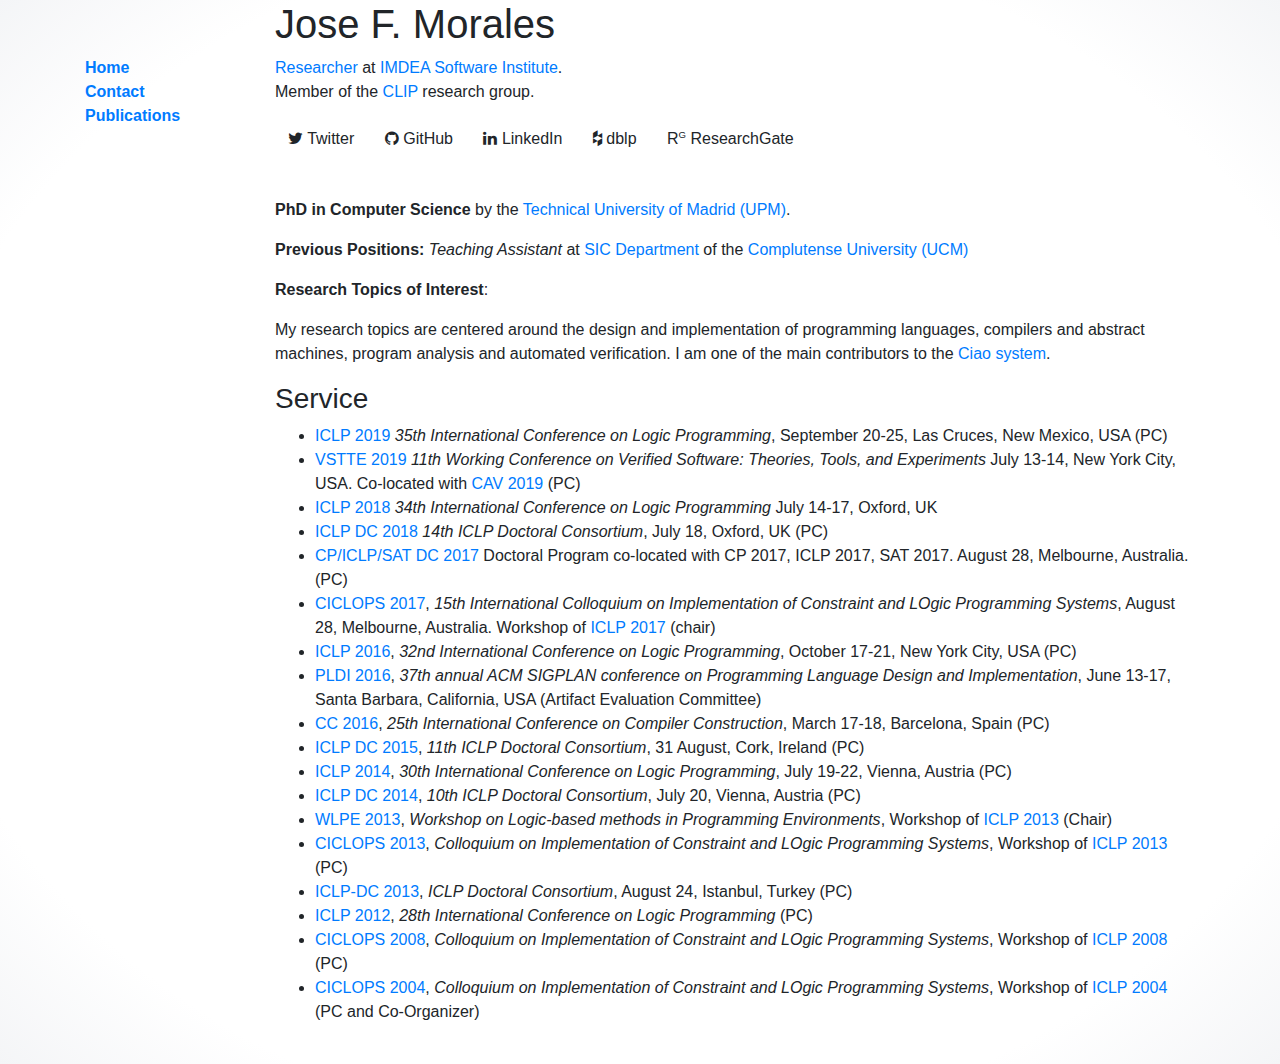
<file: index.html>
<!DOCTYPE html>
<html lang="en">
<head >
  <meta charset="utf-8"/>
  <meta http-equiv="X-UA-Compatible" content="IE=edge"/>
  <meta name="viewport" content="width=device-width, initial-scale=1"/>
  <meta name="description" content=""/>
  <meta name="author" content=""/>
  <link rel="stylesheet" href="ciao-htmlfontify.css" type="text/css"/><link rel="stylesheet" href="css/bootstrap.min.css" type="text/css"/><link rel="stylesheet" href="css/custom.css" type="text/css"/><link rel="stylesheet" href="https://maxcdn.bootstrapcdn.com/font-awesome/4.5.0/css/font-awesome.min.css" type="text/css"/><script type="text/javascript" src="lpdoc-aux.js"></script><title>Jose F. Morales</title>
</head>
<body >
  <div class="container">
  <div class="row">
    <div class="col-sm-2">
    </div>
    <div class="col-sm-10">
      <div class="page-header">
	<h1 >Jose F. Morales</h1>
      </div>
    </div>
  </div>
  <div class="row">
    <div class="col-sm-2">
        <!--  Sidebar  -->
	<ul class="nav nav-pills flex-column"><li role="presentation" class="active"><a class="lpdoc-selmenu" href=""><strong>Home</strong></a></li><li role="presentation"><a class="lpdoc-unselmenu" href="contact.html"><strong>Contact</strong></a></li><li role="presentation"><a class="lpdoc-unselmenu" href="publications.html"><strong>Publications</strong></a></li></ul>
    </div>
    <div class="col-sm-10">
        <!--  Content  -->
	
<a href="http://software.imdea.org/people/josef.morales/index.html">Researcher</a> at <a href="http://software.imdea.org">IMDEA Software Institute</a>.<p>Member of the <a href="http://www.clip.dia.fi.upm.es/">CLIP</a> research group.<p><a class="btn btn-default btn-xs" href="https://twitter.com/notjfmc"><i class="fa fa-twitter"></i> Twitter</a>

<a class="btn btn-default btn-xs" href="https://github.com/jfmc"><i class="fa fa-github"></i> GitHub</a>

<a class="btn btn-default btn-xs" href="http://es.linkedin.com/pub/jose-f-morales/1a/439/239"><i class="fa fa-linkedin"></i> LinkedIn</a>

<a class="btn btn-default btn-xs" href="http://www.informatik.uni-trier.de/~ley/pers/hd/m/Morales:Jos=eacute=_F=.html"><i class="fa fa-houzz"></i> dblp</a>

<a class="btn btn-default btn-xs" href="https://www.researchgate.net/profile/Jose_Morales10">R<sup ><small >G</small></sup></i /> ResearchGate</a>

<!--  a class="btn btn-primary btn-xs" href="http://scholar.google.com/citations?hl=en&user=DZOdfUIAAAAJ"><i class="fa fa-google"></i> Scholar</a>  -->

<br/>
<br/>


 <p><strong>PhD in Computer Science</strong> by the <a href="http://www.upm.es/">Technical University of Madrid (UPM)</a>.<p><strong>Previous Positions:</strong> <em>Teaching Assistant</em> at <a href="http://federwin.sip.ucm.es/sic/sitemap">SIC Department</a> of the <a href="http://www.ucm.es/">Complutense University (UCM)</a> <p><strong>Research Topics of Interest</strong>:<p>My research topics are centered around the design and implementation of programming languages, compilers and abstract machines, program analysis and automated verification. I am one of the main contributors to the <a href="https://github.com/ciao-lang/ciao">Ciao system</a>.<p><div id="Service"><h3>Service</h3> <ul> <li><a href="https://www.cs.nmsu.edu/ALP/iclp2019/">ICLP 2019</a> <em>35th International Conference on Logic Programming</em>, September 20-25, Las Cruces, New Mexico, USA (PC) <li><a href="https://sri-csl.github.io/VSTTE19/">VSTTE 2019</a> <em>11th Working Conference on Verified Software: Theories, Tools, and Experiments</em> July 13-14, New York City, USA. Co-located with <a href="http://i-cav.org/2019/">CAV 2019</a> (PC) <li><a href="https://www.cs.nmsu.edu/ALP/iclp2018/">ICLP 2018</a> <em>34th International Conference on Logic Programming</em> July 14​-​17, Oxford, UK <li><a href="https://www.cs.nmsu.edu/ALP/iclp2018/Proceedings/ICLP_DC.html">ICLP DC 2018</a> <em>14th ICLP Doctoral Consortium</em>, July 18, Oxford, UK (PC) <li><a href="http://iclp2017.gitlab.io/doctoral_program/">CP/ICLP/SAT DC 2017</a> Doctoral Program co-located with CP 2017, ICLP 2017, SAT 2017. August 28, Melbourne, Australia. (PC) <li><a href="https://software.imdea.org/Conferences/CICLOPS2017/">CICLOPS 2017</a>, <em>15th International Colloquium on Implementation of Constraint and LOgic Programming Systems</em>, August 28, Melbourne, Australia. Workshop of <a href="http://iclp2017.gitlab.io/">ICLP 2017</a> (chair) <li><a href="http://software.imdea.org/Conferences/ICLP2016/">ICLP 2016</a>, <em>32nd International Conference on Logic Programming</em>, October 17-21, New York City, USA (PC) <li><a href="http://conf.researchr.org/committee/pldi-2016/pldi-2016-artifacts-evaluation-committee">PLDI 2016</a>, <em>37th annual ACM SIGPLAN conference on Programming Language Design and Implementation</em>, June 13-17, Santa Barbara, California, USA (Artifact Evaluation Committee) <li><a href="http://cc2016.eew.technion.ac.il/">CC 2016</a>, <em>25th International Conference on Compiler Construction</em>, March 17-18, Barcelona, Spain (PC) <li><a href="http://dc-iclp15.cs.bath.ac.uk/">ICLP DC 2015</a>, <em>11th ICLP Doctoral Consortium</em>, 31 August, Cork, Ireland (PC) <li><a href="http://users.ugent.be/~tschrijv/ICLP2014/">ICLP 2014</a>, <em>30th International Conference on Logic Programming</em>, July 19-22, Vienna, Austria (PC) <li><a href="https://sites.google.com/site/iclpdc14/">ICLP DC 2014</a>, <em>10th ICLP Doctoral Consortium</em>, July 20, Vienna, Austria (PC) <li><a href="http://clip.dia.fi.upm.es/Conferences/WLPE13/">WLPE 2013</a>, <em>Workshop on Logic-based methods in Programming Environments</em>, Workshop of <a href="http://www.iclp2013.org/en/">ICLP 2013</a> (Chair) <li><a href="http://akira.ruc.dk/~cth/ciclops13/">CICLOPS 2013</a>, <em>Colloquium on Implementation of Constraint and LOgic Programming Systems</em>, Workshop of <a href="http://www.iclp2013.org/en/">ICLP 2013</a> (PC) <li><a href="http://www.unife.it/dipartimento/ingegneria/information-technology/computer-science/iclp-dc-13">ICLP-DC 2013</a>, <em>ICLP Doctoral Consortium</em>, August 24, Istanbul, Turkey (PC) <li><a href="http://www.cs.bme.hu/iclp2012/">ICLP 2012</a>, <em>28th International Conference on Logic Programming</em> (PC) <li><a href="http://clip.dia.fi.upm.es/Conferences/CICLOPS-2008/">CICLOPS 2008</a>, <em>Colloquium on Implementation of Constraint and LOgic Programming Systems</em>, Workshop of <a href="http://iclp08.dimi.uniud.it/">ICLP 2008</a> (PC) <li><a href="http://clip.dia.fi.upm.es/Conferences/CICLOPS-2004/">CICLOPS 2004</a>, <em>Colloquium on Implementation of Constraint and LOgic Programming Systems</em>, Workshop of <a href="http://www.irisa.fr/manifestations/2004/ICLP04/">ICLP 2004</a> (PC and Co-Organizer) </ul> </div> <br/>
    </div>
  </div>
</div>

<!--  jQuery  -->
<script src="js/jquery.js"></script>
<!--  Bootstrap Core JavaScript  -->
<script src="js/bootstrap.min.js"></script>

</body>
</html>
</file>
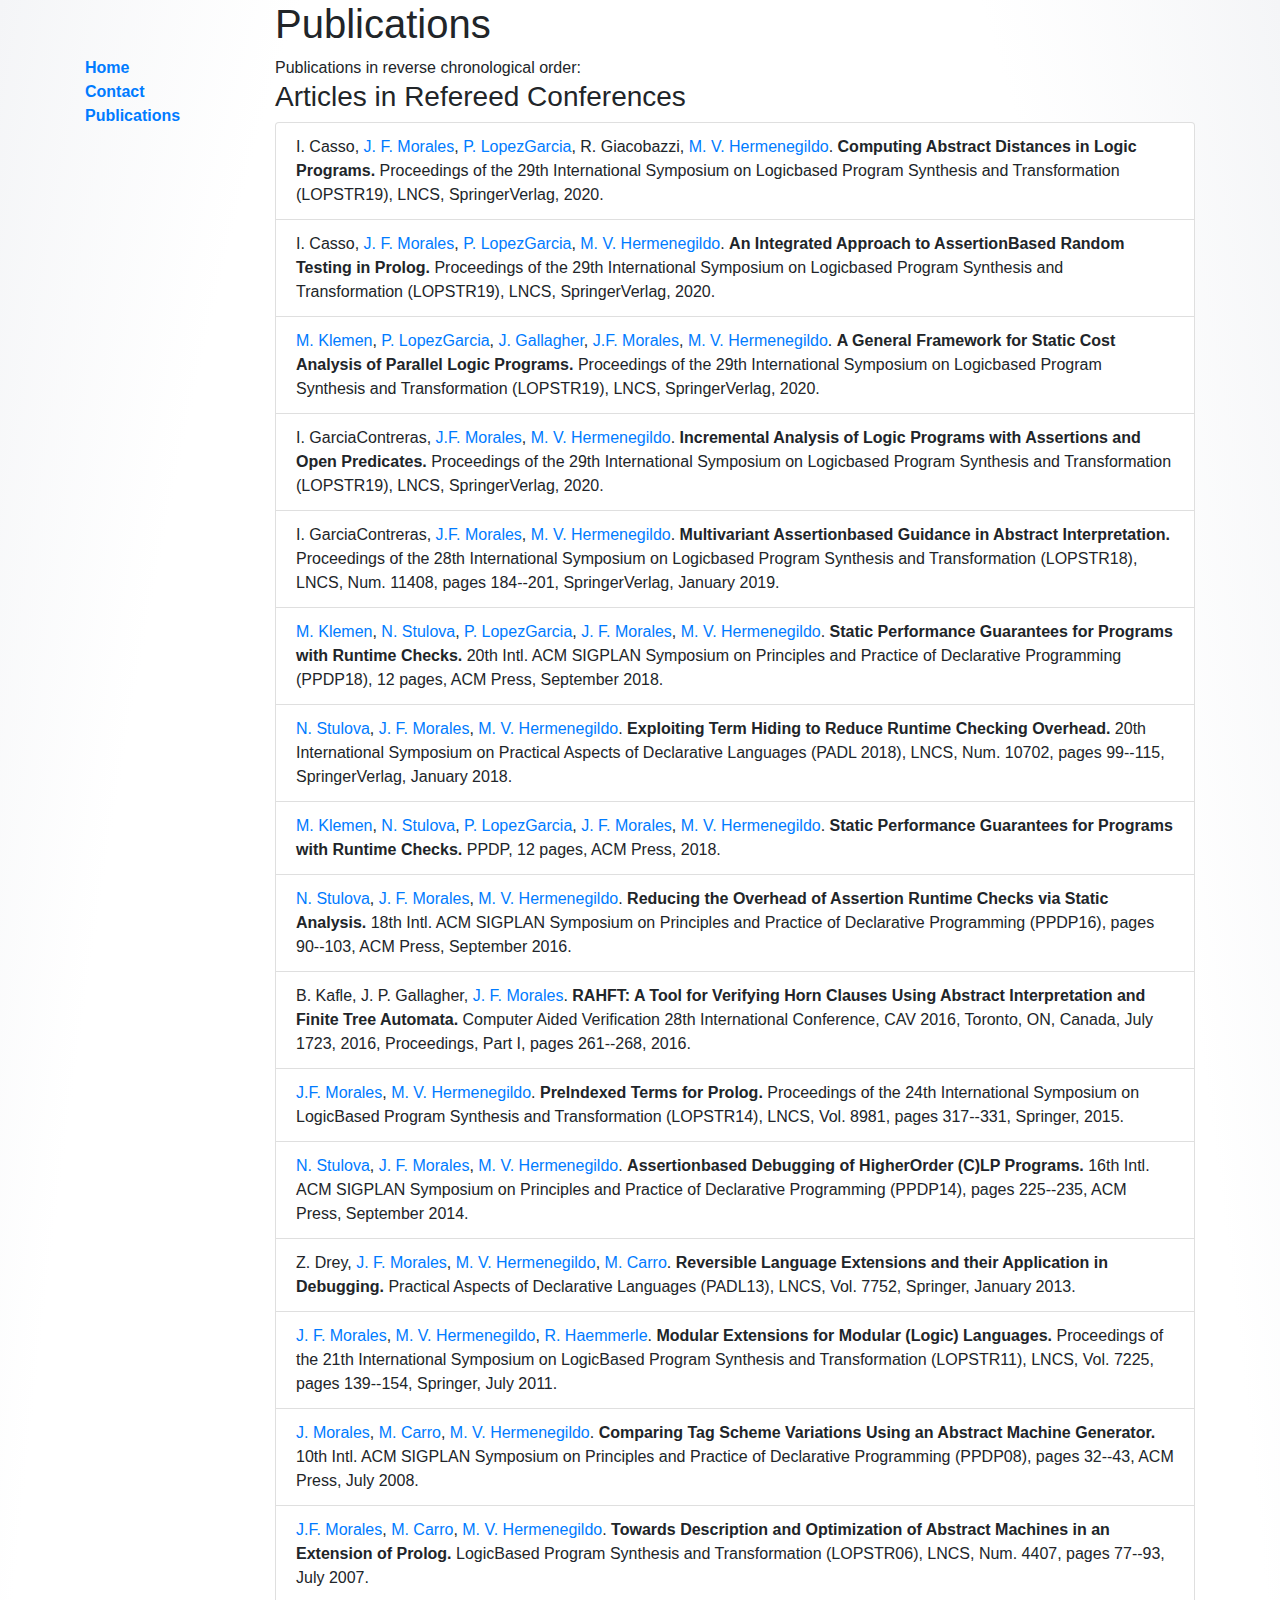
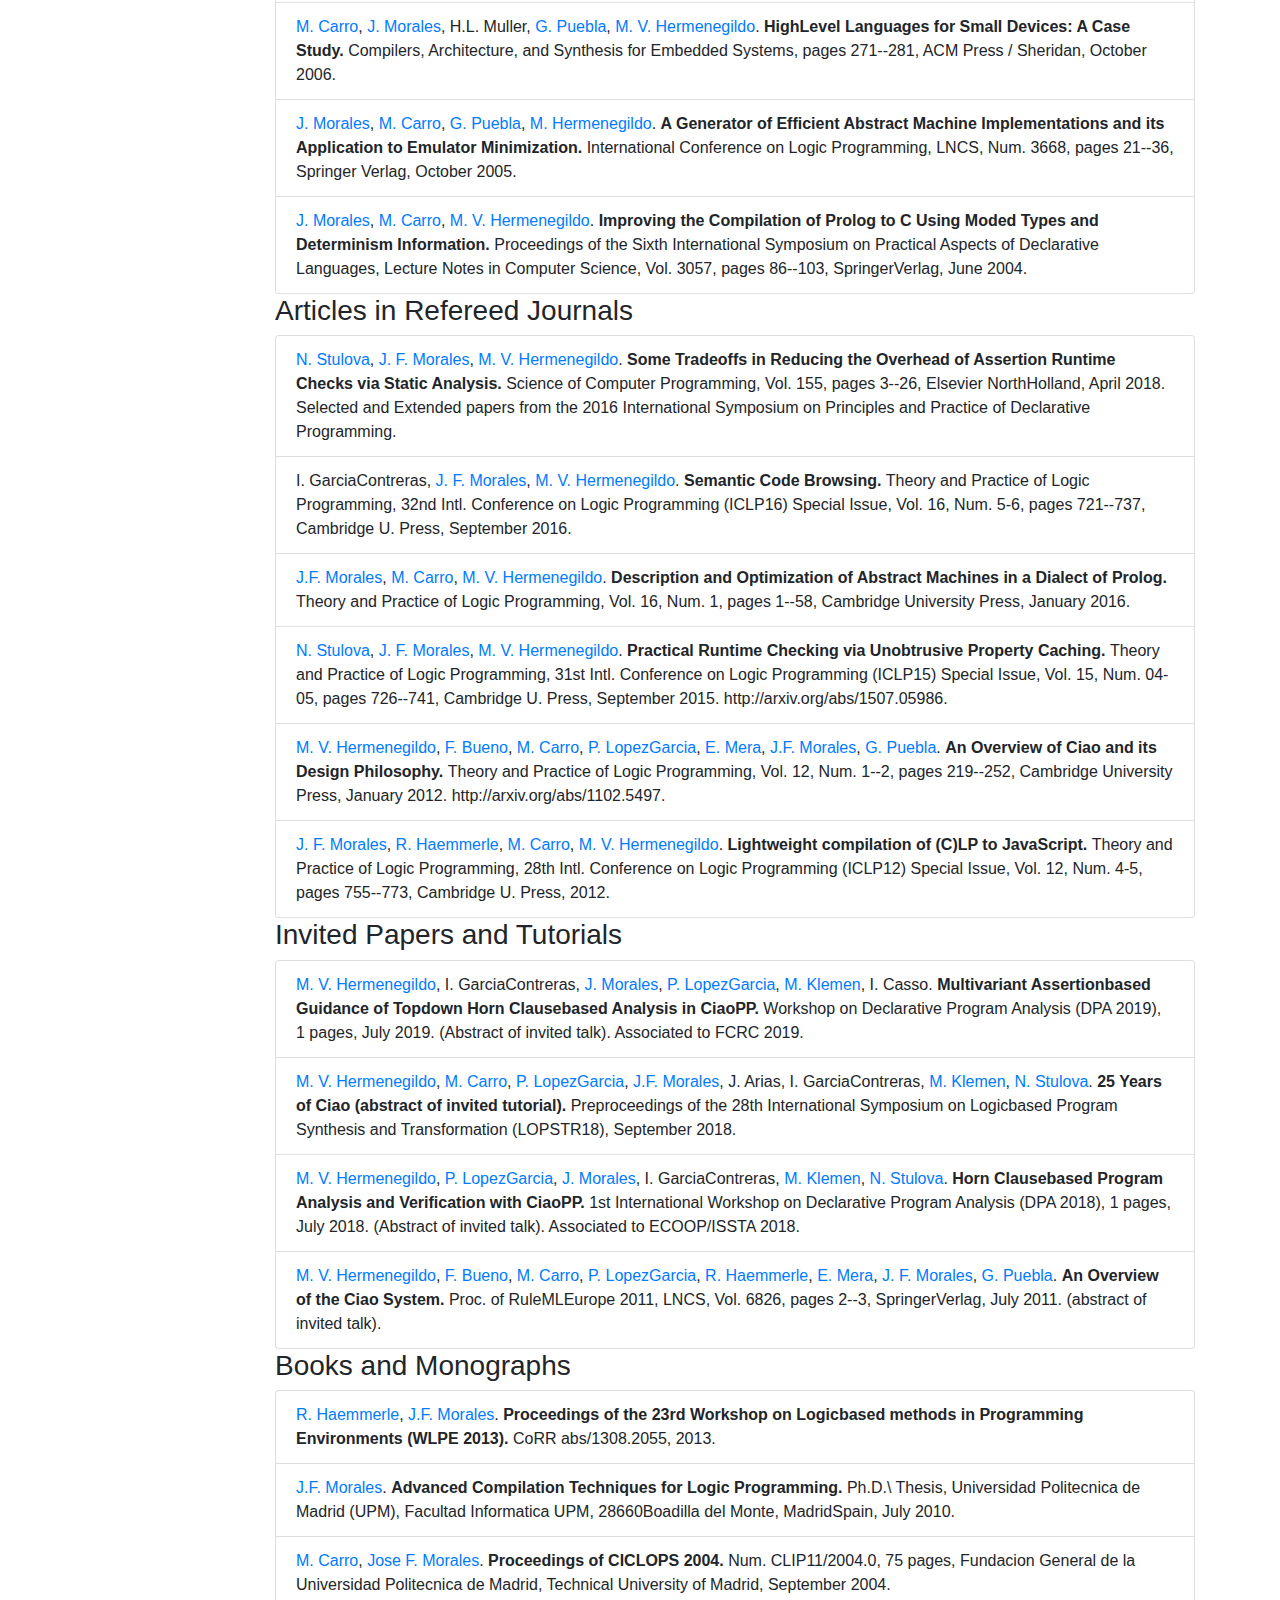
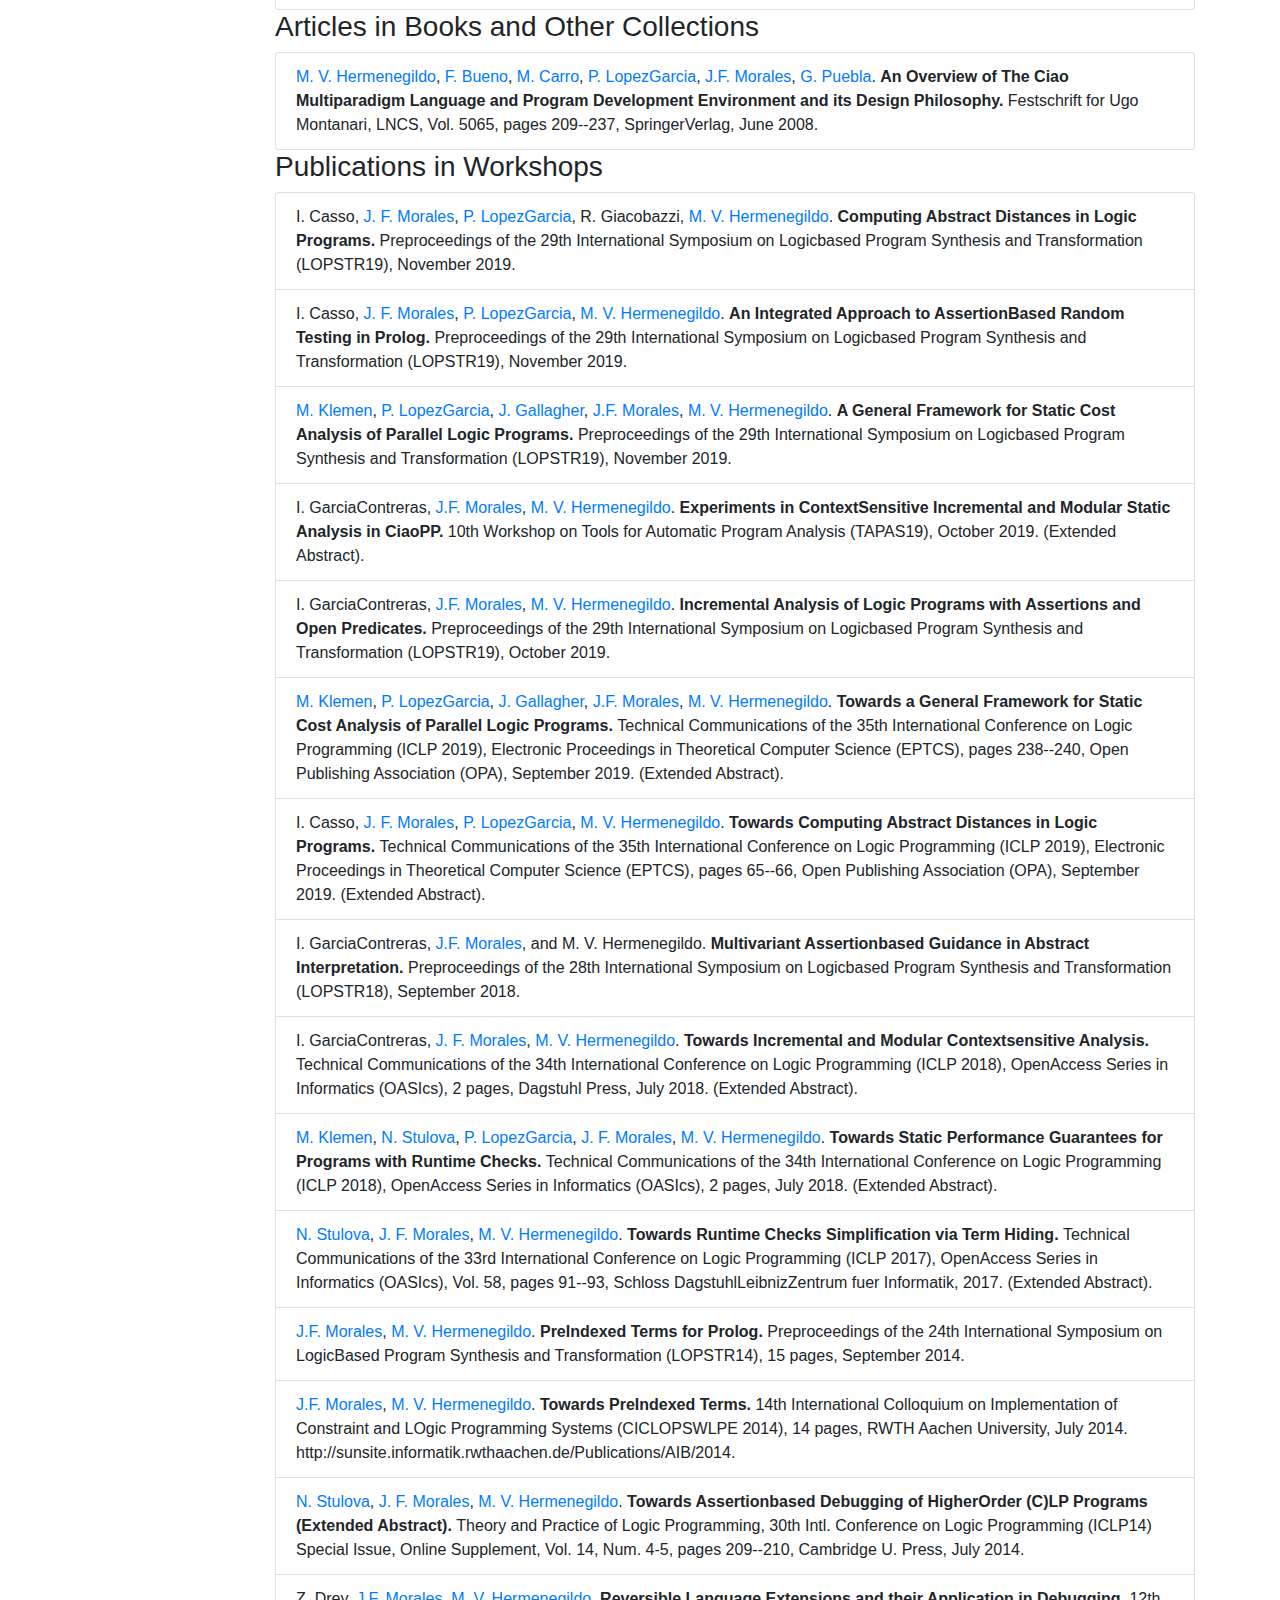
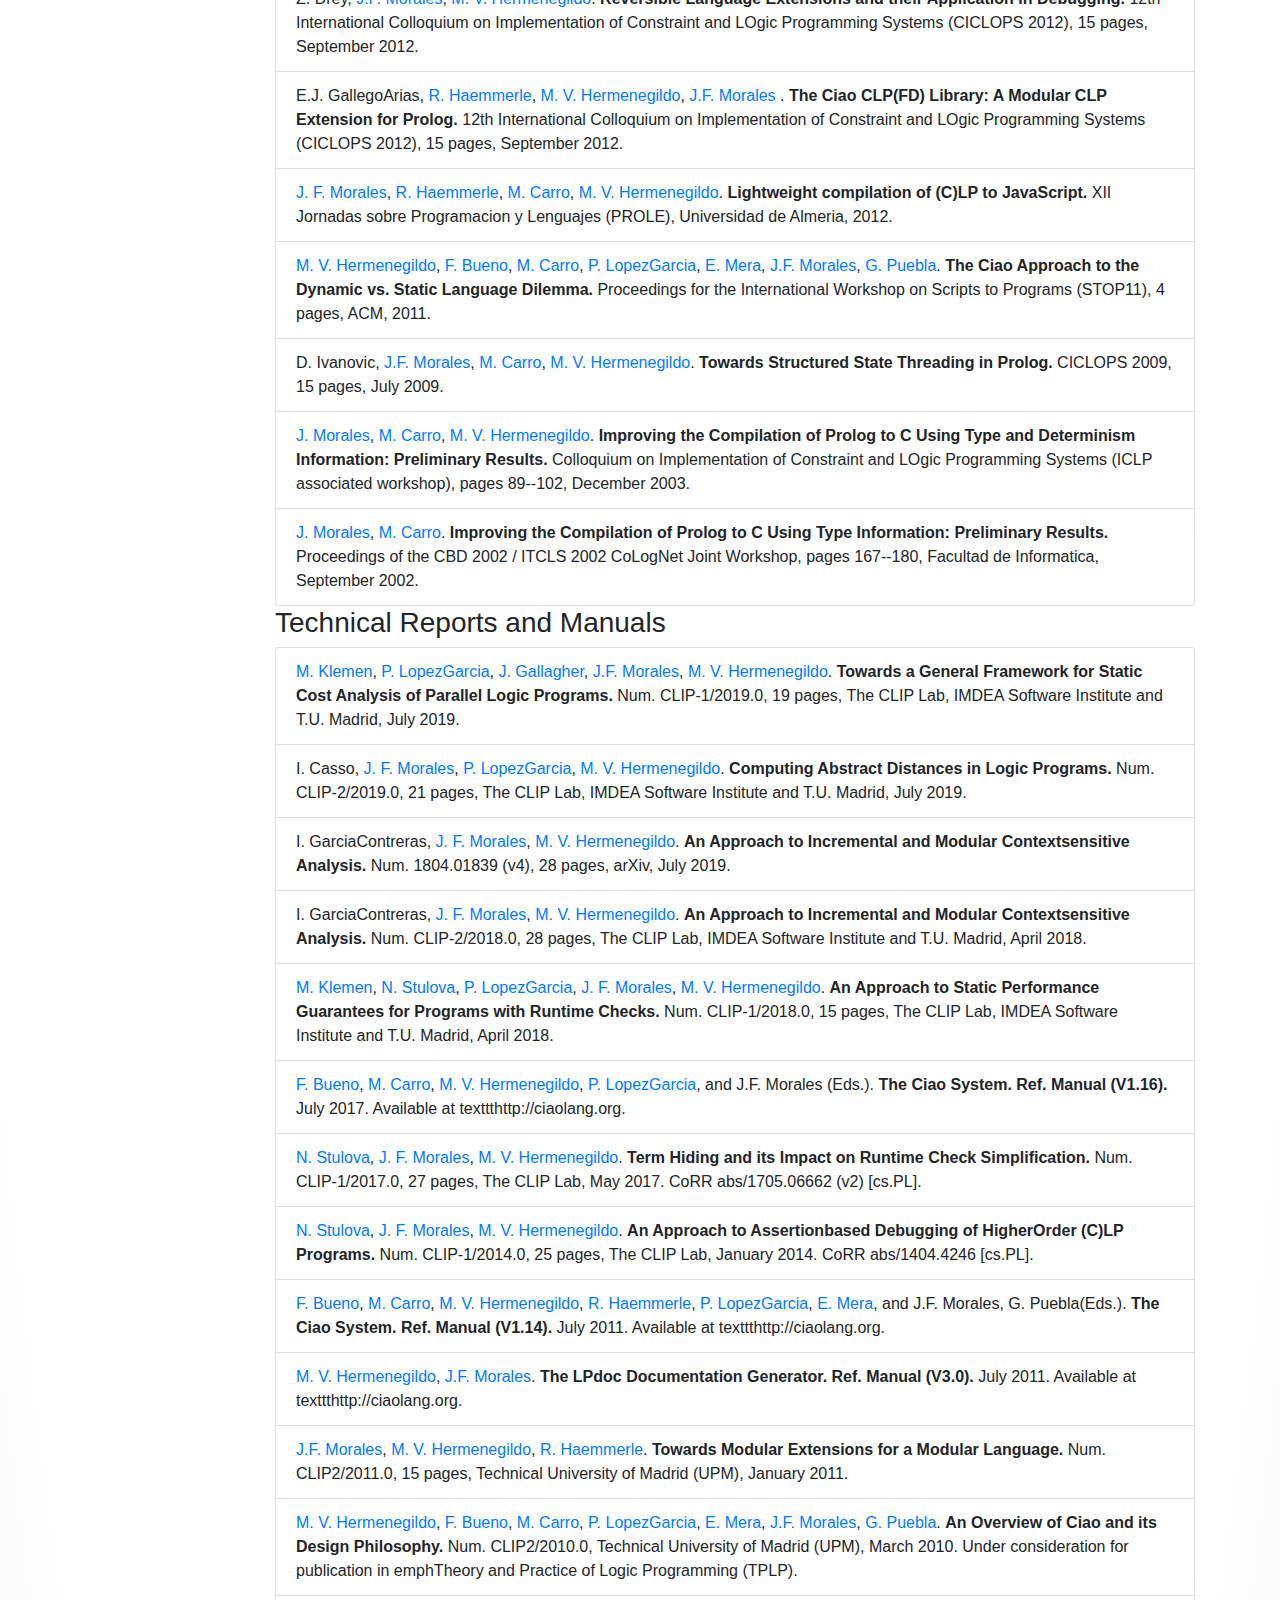
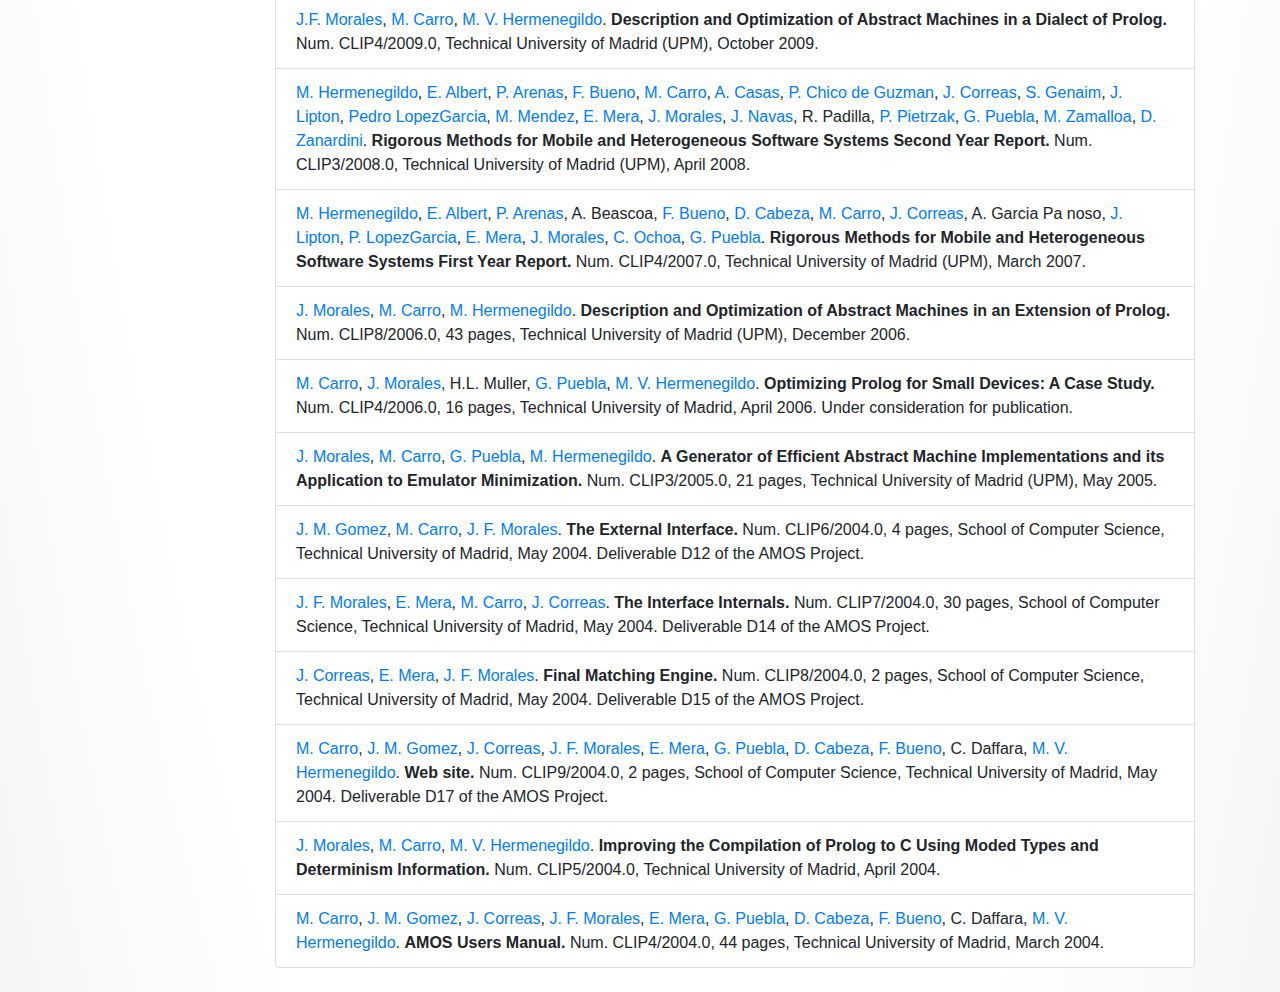
<file: publications.html>
<!DOCTYPE html>
<html lang="en">
<head >
  <meta charset="utf-8"/>
  <meta http-equiv="X-UA-Compatible" content="IE=edge"/>
  <meta name="viewport" content="width=device-width, initial-scale=1"/>
  <meta name="description" content=""/>
  <meta name="author" content=""/>
  <link rel="stylesheet" href="ciao-htmlfontify.css" type="text/css"/><link rel="stylesheet" href="css/bootstrap.min.css" type="text/css"/><link rel="stylesheet" href="css/custom.css" type="text/css"/><link rel="stylesheet" href="https://maxcdn.bootstrapcdn.com/font-awesome/4.5.0/css/font-awesome.min.css" type="text/css"/><script type="text/javascript" src="lpdoc-aux.js"></script><title>Publications &mdash; Jose F. Morales</title>
</head>
<body >
  <div class="container">
  <div class="row">
    <div class="col-sm-2">
    </div>
    <div class="col-sm-10">
      <div class="page-header">
	<h1 >Publications</h1>
      </div>
    </div>
  </div>
  <div class="row">
    <div class="col-sm-2">
        <!--  Sidebar  -->
	<ul class="nav nav-pills flex-column"><li role="presentation"><a class="lpdoc-unselmenu" href="index.html"><strong>Home</strong></a></li><li role="presentation"><a class="lpdoc-unselmenu" href="contact.html"><strong>Contact</strong></a></li><li role="presentation" class="active"><a class="lpdoc-selmenu" href=""><strong>Publications</strong></a></li></ul>
    </div>
    <div class="col-sm-10">
        <!--  Content  -->
	
<div id="box"><div id="desc">Publications in reverse chronological order:</div></div>
<div id="pubsect">
<h3 >Articles in Refereed Conferences</h3><ul class="list-group">
<li class="list-group-item">I. Casso, <a href="http://www.clip.dia.fi.upm.es/~jfran">J. F. Morales</a>, <a href="http://www.clip.dia.fi.upm.es/~pedro">P. LopezGarcia</a>, R. Giacobazzi, <a href="http://www.clip.dia.fi.upm.es/~herme">M. V. Hermenegildo</a>. 
<b >Computing Abstract Distances in Logic Programs.
</b>Proceedings of the 29th International Symposium on               Logicbased Program Synthesis and Transformation              (LOPSTR19), 
LNCS, 
SpringerVerlag, 
2020.
</li>
<li class="list-group-item">I. Casso, <a href="http://www.clip.dia.fi.upm.es/~jfran">J. F. Morales</a>, <a href="http://www.clip.dia.fi.upm.es/~pedro">P. LopezGarcia</a>, <a href="http://www.clip.dia.fi.upm.es/~herme">M. V. Hermenegildo</a>. 
<b >An Integrated Approach to AssertionBased Random Testing in Prolog.
</b>Proceedings of the 29th International Symposium on               Logicbased Program Synthesis and Transformation              (LOPSTR19), 
LNCS, 
SpringerVerlag, 
2020.
</li>
<li class="list-group-item"><a href="http://software.imdea.org/people/maximiliano.klemen/index.html">M. Klemen</a>, <a href="http://www.clip.dia.fi.upm.es/~pedro">P. LopezGarcia</a>, <a href="mailto:john@cs.bris.ac.uk">J. Gallagher</a>, <a href="http://www.clip.dia.fi.upm.es/~jfran">J.F. Morales</a>, <a href="http://www.clip.dia.fi.upm.es/~herme">M. V. Hermenegildo</a>. 
<b >A General Framework for Static Cost Analysis of Parallel Logic Programs.
</b>Proceedings of the 29th International Symposium on               Logicbased Program Synthesis and Transformation (LOPSTR19), 
LNCS, 
SpringerVerlag, 
2020.
</li>
<li class="list-group-item">I. GarciaContreras, <a href="http://www.clip.dia.fi.upm.es/~jfran">J.F. Morales</a>, <a href="http://www.clip.dia.fi.upm.es/~herme">M. V. Hermenegildo</a>. 
<b >Incremental Analysis of Logic Programs with Assertions and Open Predicates.
</b>Proceedings of the 29th International Symposium on               Logicbased Program Synthesis and Transformation (LOPSTR19), 
LNCS, 
SpringerVerlag, 
2020.
</li>
<li class="list-group-item">I. GarciaContreras, <a href="http://www.clip.dia.fi.upm.es/~jfran">J.F. Morales</a>, <a href="http://www.clip.dia.fi.upm.es/~herme">M. V. Hermenegildo</a>. 
<b >Multivariant Assertionbased Guidance in Abstract           Interpretation.
</b>Proceedings of the 28th International Symposium on                  Logicbased Program Synthesis and Transformation                  (LOPSTR18), 
LNCS, 
Num. 11408, 
 pages 184--201, 
SpringerVerlag, 
January 
2019.
<a href="http://cliplab.org/~clip/papers/guided-analysis-post-lopstr18.pdf"><span class="glyphicon glyphicon-download-alt" aria-label="Download"></span></a> 
</li>
<li class="list-group-item"><a href="http://software.imdea.org/people/maximiliano.klemen/index.html">M. Klemen</a>, <a href="https://software.imdea.org/people/nataliia.stulova/index.html">N. Stulova</a>, <a href="http://www.clip.dia.fi.upm.es/~pedro">P. LopezGarcia</a>, <a href="http://www.clip.dia.fi.upm.es/~jfran">J. F. Morales</a>, <a href="http://www.clip.dia.fi.upm.es/~herme">M. V. Hermenegildo</a>. 
<b >Static Performance                  Guarantees for Programs with Runtime                  Checks.
</b>20th Intl. ACM SIGPLAN Symposium on Principles and               Practice of Declarative Programming (PPDP18), 
12 pages, 
ACM Press, 
September 
2018.
<a href="http://cliplab.org/~clip/papers/rtchecks-cost-2018-ppdp.pdf"><span class="glyphicon glyphicon-download-alt" aria-label="Download"></span></a> 
</li>
<li class="list-group-item"><a href="https://software.imdea.org/people/nataliia.stulova/index.html">N. Stulova</a>, <a href="http://www.clip.dia.fi.upm.es/~jfran">J. F. Morales</a>, <a href="http://www.clip.dia.fi.upm.es/~herme">M. V. Hermenegildo</a>. 
<b >Exploiting Term Hiding to Reduce Runtime               Checking Overhead.
</b>20th International Symposium on Practical Aspects of                  Declarative Languages (PADL 2018), 
LNCS, 
Num. 10702, 
 pages 99--115, 
SpringerVerlag, 
January 
2018.
<a href="http://cliplab.org/~clip/papers/termhide-padl2018.pdf"><span class="glyphicon glyphicon-download-alt" aria-label="Download"></span></a> 
</li>
<li class="list-group-item"><a href="http://software.imdea.org/people/maximiliano.klemen/index.html">M. Klemen</a>, <a href="https://software.imdea.org/people/nataliia.stulova/index.html">N. Stulova</a>, <a href="http://www.clip.dia.fi.upm.es/~pedro">P. LopezGarcia</a>, <a href="http://www.clip.dia.fi.upm.es/~jfran">J. F. Morales</a>, <a href="http://www.clip.dia.fi.upm.es/~herme">M. V. Hermenegildo</a>. 
<b >Static Performance Guarantees for Programs                  with Runtime Checks.
</b>PPDP, 
12 pages, 
ACM Press, 
2018.
</li>
<li class="list-group-item"><a href="https://software.imdea.org/people/nataliia.stulova/index.html">N. Stulova</a>, <a href="http://www.clip.dia.fi.upm.es/~jfran">J. F. Morales</a>, <a href="http://www.clip.dia.fi.upm.es/~herme">M. V. Hermenegildo</a>. 
<b >Reducing the Overhead of Assertion Runtime                  Checks via Static Analysis.
</b>18th Intl. ACM SIGPLAN Symposium on Principles and               Practice of Declarative Programming (PPDP16), 
 pages 90--103, 
ACM Press, 
September 
2016.
<a href="http://cliplab.org/~clip/papers/optchk-ppdp2016.pdf"><span class="glyphicon glyphicon-download-alt" aria-label="Download"></span></a> 
</li>
<li class="list-group-item">B. Kafle, J. P. Gallagher, <a href="http://www.clip.dia.fi.upm.es/~jfran">J. F. Morales</a>. 
<b >RAHFT: A Tool for Verifying Horn Clauses Using Abstract Interpretation               and Finite Tree Automata.
</b>Computer Aided Verification  28th International Conference, CAV               2016, Toronto, ON, Canada, July 1723, 2016, Proceedings, Part I, 
 pages 261--268, 
2016.
<a href="http://dx.doi.org/10.1007/978-3-319-41528-4_14"><span class="glyphicon glyphicon-download-alt" aria-label="Download"></span></a> 
</li>
<li class="list-group-item"><a href="http://www.clip.dia.fi.upm.es/~jfran">J.F. Morales</a>, <a href="http://www.clip.dia.fi.upm.es/~herme">M. V. Hermenegildo</a>. 
<b >PreIndexed Terms for Prolog.
</b>Proceedings of the 24th International Symposium on LogicBased Program Synthesis and Transformation (LOPSTR14), 
LNCS, 
Vol. 8981, 
 pages 317--331, 
Springer, 
2015.
<a href="http://cliplab.org/~clip/papers/indexed-terms-lopstr-2014-postproc-2015.pdf"><span class="glyphicon glyphicon-download-alt" aria-label="Download"></span></a> 
</li>
<li class="list-group-item"><a href="https://software.imdea.org/people/nataliia.stulova/index.html">N. Stulova</a>, <a href="http://www.clip.dia.fi.upm.es/~jfran">J. F. Morales</a>, <a href="http://www.clip.dia.fi.upm.es/~herme">M. V. Hermenegildo</a>. 
<b >Assertionbased Debugging of                  HigherOrder (C)LP Programs.
</b>16th Intl. ACM SIGPLAN Symposium on Principles and                  Practice of Declarative Programming (PPDP14), 
 pages 225--235, 
ACM Press, 
September 
2014.
<a href="http://cliplab.org/~clip/papers/asrHO-ppdp2014.pdf"><span class="glyphicon glyphicon-download-alt" aria-label="Download"></span></a> 
</li>
<li class="list-group-item">Z. Drey, <a href="http://www.clip.dia.fi.upm.es/~jfran">J. F. Morales</a>, <a href="http://www.clip.dia.fi.upm.es/~herme">M. V. Hermenegildo</a>, <a href="http://www.clip.dia.fi.upm.es/~mcarro">M. Carro</a>. 
<b >Reversible Language Extensions and their Application in Debugging.
</b>Practical Aspects of Declarative Languages (PADL13), 
LNCS, 
Vol. 7752, 
Springer, 
January 
2013.
<a href="http://cliplab.org/~clip/papers/revext-padl13.pdf"><span class="glyphicon glyphicon-download-alt" aria-label="Download"></span></a> 
</li>
<li class="list-group-item"><a href="http://www.clip.dia.fi.upm.es/~jfran">J. F. Morales</a>, <a href="http://www.clip.dia.fi.upm.es/~herme">M. V. Hermenegildo</a>, <a href="http://www.clip.dia.fi.upm.es/~remy">R. Haemmerle</a>. 
<b >Modular Extensions for Modular (Logic) Languages.
</b>Proceedings of the 21th International Symposium on LogicBased Program Synthesis and Transformation (LOPSTR11), 
LNCS, 
Vol. 7225, 
 pages 139--154, 
Springer, 
July 
2011.
<a href="http://cliplab.org/~clip/papers/composing-extensions-lopstr-11.pdf"><span class="glyphicon glyphicon-download-alt" aria-label="Download"></span></a> 
</li>
<li class="list-group-item"><a href="http://www.clip.dia.fi.upm.es/~jfran">J. Morales</a>, <a href="http://www.clip.dia.fi.upm.es/~mcarro">M. Carro</a>, <a href="http://www.clip.dia.fi.upm.es/~herme">M. V. Hermenegildo</a>. 
<b >Comparing Tag Scheme Variations Using an                  Abstract Machine Generator.
</b>10th Intl. ACM SIGPLAN Symposium on Principles and                  Practice of Declarative Programming (PPDP08), 
 pages 32--43, 
ACM Press, 
July 
2008.
<a href="http://cliplab.org/~clip/papers/tagschemes-ppdp08.pdf"><span class="glyphicon glyphicon-download-alt" aria-label="Download"></span></a> 
</li>
<li class="list-group-item"><a href="http://www.clip.dia.fi.upm.es/~jfran">J.F. Morales</a>, <a href="http://www.clip.dia.fi.upm.es/~mcarro">M. Carro</a>, <a href="http://www.clip.dia.fi.upm.es/~herme">M. V. Hermenegildo</a>. 
<b >Towards Description and Optimization of Abstract                  Machines in an Extension of Prolog.
</b>LogicBased Program Synthesis and                  Transformation (LOPSTR06), 
LNCS, 
Num. 4407, 
 pages 77--93, 
July 
2007.
</li>
<li class="list-group-item"><a href="http://www.clip.dia.fi.upm.es/~mcarro">M. Carro</a>, <a href="http://www.clip.dia.fi.upm.es/~jfran">J. Morales</a>, H.L. Muller, <a href="http://www.clip.dia.fi.upm.es/~german">G. Puebla</a>, <a href="http://www.clip.dia.fi.upm.es/~herme">M. V. Hermenegildo</a>. 
<b >HighLevel Languages for Small Devices: A                  Case Study.
</b>Compilers, Architecture, and Synthesis for Embedded                  Systems, 
 pages 271--281, 
ACM Press / Sheridan, 
October 
2006.
<a href="http://cliplab.org/~clip/papers/carro06:stream_interpreter_cases.pdf"><span class="glyphicon glyphicon-download-alt" aria-label="Download"></span></a> 
</li>
<li class="list-group-item"><a href="http://www.clip.dia.fi.upm.es/~jfran">J. Morales</a>, <a href="http://www.clip.dia.fi.upm.es/~mcarro">M. Carro</a>, <a href="http://www.clip.dia.fi.upm.es/~german">G. Puebla</a>, <a href="http://www.clip.dia.fi.upm.es/~herme">M. Hermenegildo</a>. 
<b >A Generator of Efficient Abstract Machine Implementations      and its Application to Emulator Minimization.
</b>International Conference on Logic Programming, 
LNCS, 
Num. 3668, 
 pages 21--36, 
Springer Verlag, 
October 
2005.
<a href="http://cliplab.org/~clip/papers/morales05:generic_eff_AM_implem_iclp.pdf"><span class="glyphicon glyphicon-download-alt" aria-label="Download"></span></a> 
</li>
<li class="list-group-item"><a href="http://www.clip.dia.fi.upm.es/~jfran">J. Morales</a>, <a href="http://www.clip.dia.fi.upm.es/~mcarro">M. Carro</a>, <a href="http://www.clip.dia.fi.upm.es/~herme">M. V. Hermenegildo</a>. 
<b >Improving the Compilation of Prolog to C Using                  Moded Types and Determinism Information.
</b>Proceedings of the Sixth International Symposium on                  Practical Aspects of Declarative Languages, 
Lecture Notes in Computer Science, 
Vol. 3057, 
 pages 86--103, 
SpringerVerlag, 
June 
2004.
<a href="http://cliplab.org/~clip/papers/morales04:p-to-c-padl.pdf"><span class="glyphicon glyphicon-download-alt" aria-label="Download"></span></a> 
</li>
</ul></div>

<div id="pubsect">
<h3 >Articles in Refereed Journals</h3><ul class="list-group">
<li class="list-group-item"><a href="https://software.imdea.org/people/nataliia.stulova/index.html">N. Stulova</a>, <a href="http://www.clip.dia.fi.upm.es/~jfran">J. F. Morales</a>, <a href="http://www.clip.dia.fi.upm.es/~herme">M. V. Hermenegildo</a>. 
<b >Some Tradeoffs in Reducing the Overhead of Assertion                  Runtime Checks via Static Analysis.
</b>Science of Computer Programming, 
Vol. 155, 
 pages 3--26, 
Elsevier NorthHolland, 
April 
2018.
Selected and Extended papers from the  2016 International                Symposium on Principles and Practice of Declarative               Programming.
<a href="http://cliplab.org/~clip/papers/optchk-journal-scp.pdf"><span class="glyphicon glyphicon-download-alt" aria-label="Download"></span></a> 
</li>
<li class="list-group-item">I. GarciaContreras, <a href="http://www.clip.dia.fi.upm.es/~jfran">J. F. Morales</a>, <a href="http://www.clip.dia.fi.upm.es/~herme">M. V. Hermenegildo</a>. 
<b >Semantic Code Browsing.
</b>Theory and Practice of Logic Programming,                 32nd Intl. Conference on Logic Programming (ICLP16) Special Issue, 
Vol. 16, 
Num. 5-6, 
 pages 721--737, 
Cambridge U. Press, 
September 
2016.
<a href="https://arxiv.org/abs/1608.02565"><span class="glyphicon glyphicon-download-alt" aria-label="Download"></span></a> 
</li>
<li class="list-group-item"><a href="http://www.clip.dia.fi.upm.es/~jfran">J.F. Morales</a>, <a href="http://www.clip.dia.fi.upm.es/~mcarro">M. Carro</a>, <a href="http://www.clip.dia.fi.upm.es/~herme">M. V. Hermenegildo</a>. 
<b >Description and Optimization of Abstract Machines                  in a Dialect of Prolog.
</b>Theory and Practice of Logic Programming, 
Vol. 16, 
Num. 1, 
 pages 1--58, 
Cambridge University Press, 
January 
2016.
<a href="http://cliplab.org/~clip/papers/morales15:improlog-tplp.pdf"><span class="glyphicon glyphicon-download-alt" aria-label="Download"></span></a> 
</li>
<li class="list-group-item"><a href="https://software.imdea.org/people/nataliia.stulova/index.html">N. Stulova</a>, <a href="http://www.clip.dia.fi.upm.es/~jfran">J. F. Morales</a>, <a href="http://www.clip.dia.fi.upm.es/~herme">M. V. Hermenegildo</a>. 
<b >Practical Runtime Checking via Unobtrusive Property Caching.
</b>Theory and Practice of Logic Programming,              31st Intl. Conference on Logic Programming (ICLP15)              Special Issue, 
Vol. 15, 
Num. 04-05, 
 pages 726--741, 
Cambridge U. Press, 
September 
2015.
http://arxiv.org/abs/1507.05986.
<a href="http://cliplab.org/~clip/papers/cached-rtchecks-iclp2015.pdf"><span class="glyphicon glyphicon-download-alt" aria-label="Download"></span></a> 
</li>
<li class="list-group-item"><a href="http://www.clip.dia.fi.upm.es/~herme">M. V. Hermenegildo</a>, <a href="http://www.clip.dia.fi.upm.es/~bueno">F. Bueno</a>, <a href="http://www.clip.dia.fi.upm.es/~mcarro">M. Carro</a>, <a href="http://www.clip.dia.fi.upm.es/~pedro">P. LopezGarcia</a>, <a href="http://www.clip.dia.fi.upm.es/~edison">E. Mera</a>, <a href="http://www.clip.dia.fi.upm.es/~jfran">J.F. Morales</a>, <a href="http://www.clip.dia.fi.upm.es/~german">G. Puebla</a>. 
<b >An Overview of Ciao and its Design Philosophy.
</b>Theory and Practice of Logic Programming, 
Vol. 12, 
Num. 1--2, 
 pages 219--252, 
Cambridge University Press, 
January 
2012.
http://arxiv.org/abs/1102.5497.
<a href="http://cliplab.org/~clip/papers/hermenegildo11:ciao-design-tplp.pdf"><span class="glyphicon glyphicon-download-alt" aria-label="Download"></span></a> 
</li>
<li class="list-group-item"><a href="http://www.clip.dia.fi.upm.es/~jfran">J. F. Morales</a>, <a href="http://www.clip.dia.fi.upm.es/~remy">R. Haemmerle</a>, <a href="http://www.clip.dia.fi.upm.es/~mcarro">M. Carro</a>, <a href="http://www.clip.dia.fi.upm.es/~herme">M. V. Hermenegildo</a>. 
<b >Lightweight compilation of (C)LP to JavaScript.
</b>Theory and Practice of Logic Programming, 28th Intl. Conference on Logic Programming (ICLP12) Special Issue, 
Vol. 12, 
Num. 4-5, 
 pages 755--773, 
Cambridge U. Press, 
2012.
<a href="http://cliplab.org/~clip/papers/clp-to-js-iclp12.pdf"><span class="glyphicon glyphicon-download-alt" aria-label="Download"></span></a> 
</li>
</ul></div>

<div id="pubsect">
<h3 >Invited Papers and Tutorials</h3><ul class="list-group">
<li class="list-group-item"><a href="http://www.clip.dia.fi.upm.es/~herme">M. V. Hermenegildo</a>, I. GarciaContreras, <a href="http://www.clip.dia.fi.upm.es/~jfran">J. Morales</a>, <a href="http://www.clip.dia.fi.upm.es/~pedro">P. LopezGarcia</a>, <a href="http://software.imdea.org/people/maximiliano.klemen/index.html">M. Klemen</a>, I. Casso. 
<b >Multivariant Assertionbased Guidance of Topdown Horn Clausebased            Analysis in CiaoPP.
</b>Workshop on Declarative Program Analysis (DPA 2019), 
1 pages, 
July 
2019.
(Abstract of invited talk). Associated to FCRC 2019.
<a href="http://cliplab.org/~clip/papers/hc-anal-verif-dpa-2018.pdf"><span class="glyphicon glyphicon-download-alt" aria-label="Download"></span></a> 
</li>
<li class="list-group-item"><a href="http://www.clip.dia.fi.upm.es/~herme">M. V. Hermenegildo</a>, <a href="http://www.clip.dia.fi.upm.es/~mcarro">M. Carro</a>, <a href="http://www.clip.dia.fi.upm.es/~pedro">P. LopezGarcia</a>, <a href="http://www.clip.dia.fi.upm.es/~jfran">J.F. Morales</a>, J. Arias, I. GarciaContreras, <a href="http://software.imdea.org/people/maximiliano.klemen/index.html">M. Klemen</a>, <a href="https://software.imdea.org/people/nataliia.stulova/index.html">N. Stulova</a>. 
<b >25 Years of Ciao (abstract of invited tutorial).
</b>Preproceedings of the 28th International Symposium on               Logicbased Program Synthesis and Transformation              (LOPSTR18), 
September 
2018.
</li>
<li class="list-group-item"><a href="http://www.clip.dia.fi.upm.es/~herme">M. V. Hermenegildo</a>, <a href="http://www.clip.dia.fi.upm.es/~pedro">P. LopezGarcia</a>, <a href="http://www.clip.dia.fi.upm.es/~jfran">J. Morales</a>, I. GarciaContreras, <a href="http://software.imdea.org/people/maximiliano.klemen/index.html">M. Klemen</a>, <a href="https://software.imdea.org/people/nataliia.stulova/index.html">N. Stulova</a>. 
<b >Horn Clausebased Program Analysis and Verification with CiaoPP.
</b>1st International Workshop on Declarative Program Analysis (DPA 2018), 
1 pages, 
July 
2018.
(Abstract of invited talk). Associated to ECOOP/ISSTA 2018.
<a href="http://cliplab.org/~clip/papers/hc-anal-verif-dpa-2018.pdf"><span class="glyphicon glyphicon-download-alt" aria-label="Download"></span></a> 
</li>
<li class="list-group-item"><a href="http://www.clip.dia.fi.upm.es/~herme">M. V. Hermenegildo</a>, <a href="http://www.clip.dia.fi.upm.es/~bueno">F. Bueno</a>, <a href="http://www.clip.dia.fi.upm.es/~mcarro">M. Carro</a>, <a href="http://www.clip.dia.fi.upm.es/~pedro">P. LopezGarcia</a>, <a href="http://www.clip.dia.fi.upm.es/~remy">R. Haemmerle</a>, <a href="http://www.clip.dia.fi.upm.es/~edison">E. Mera</a>, <a href="http://www.clip.dia.fi.upm.es/~jfran">J. F. Morales</a>, <a href="http://www.clip.dia.fi.upm.es/~german">G. Puebla</a>. 
<b >An Overview of the Ciao System.
</b>Proc. of RuleMLEurope 2011, 
LNCS, 
Vol. 6826, 
 pages 2--3, 
SpringerVerlag, 
July 
2011.
(abstract of invited talk).
</li>
</ul></div>

<div id="pubsect">
<h3 >Books and Monographs</h3><ul class="list-group">
<li class="list-group-item"><a href="http://www.clip.dia.fi.upm.es/~remy">R. Haemmerle</a>, <a href="http://www.clip.dia.fi.upm.es/~jfran">J.F. Morales</a>. 
<b >Proceedings of the 23rd Workshop on Logicbased methods               in Programming Environments (WLPE 2013).
</b>CoRR abs/1308.2055, 
2013.
<a href="http://arxiv.org/abs/1308.2055"><span class="glyphicon glyphicon-download-alt" aria-label="Download"></span></a> 
</li>
<li class="list-group-item"><a href="http://www.clip.dia.fi.upm.es/~jfran">J.F. Morales</a>. 
<b >Advanced Compilation Techniques for Logic Programming.
</b>Ph.D.\ Thesis, Universidad Politecnica de Madrid (UPM), 
Facultad Informatica UPM, 28660Boadilla del Monte,                  MadridSpain, 
July 
2010.
<a href="http://cliplab.org/~clip/papers/jfran-phd.pdf"><span class="glyphicon glyphicon-download-alt" aria-label="Download"></span></a> 
</li>
<li class="list-group-item"><a href="http://www.clip.dia.fi.upm.es/~mcarro">M. Carro</a>, <a href="http://www.clip.dia.fi.upm.es/~jfran">Jose F. Morales</a>. 
<b >Proceedings of CICLOPS 2004.
</b>Num. CLIP11/2004.0, 
75 pages, 
Fundacion General de la Universidad Politecnica de                  Madrid, 
Technical University of Madrid, 
September 
2004.
<a href="http://cliplab.org/Conferences/CICLOPS-2004/"><span class="glyphicon glyphicon-download-alt" aria-label="Download"></span></a> 
</li>
</ul></div>

<div id="pubsect">
<h3 >Articles in Books and Other Collections</h3><ul class="list-group">
<li class="list-group-item"><a href="http://www.clip.dia.fi.upm.es/~herme">M. V. Hermenegildo</a>, <a href="http://www.clip.dia.fi.upm.es/~bueno">F. Bueno</a>, <a href="http://www.clip.dia.fi.upm.es/~mcarro">M. Carro</a>, <a href="http://www.clip.dia.fi.upm.es/~pedro">P. LopezGarcia</a>, <a href="http://www.clip.dia.fi.upm.es/~jfran">J.F. Morales</a>, <a href="http://www.clip.dia.fi.upm.es/~german">G. Puebla</a>. 
<b >An Overview of The Ciao Multiparadigm Language                  and Program Development Environment                  and its Design Philosophy.
</b>Festschrift for Ugo Montanari, 
LNCS, 
Vol. 5065, 
 pages 209--237, 
SpringerVerlag, 
June 
2008.
<a href="http://cliplab.org/~clip/papers/hermenegildo08:ciao-design-ugo-fest.pdf"><span class="glyphicon glyphicon-download-alt" aria-label="Download"></span></a> 
</li>
</ul></div>

<div id="pubsect">
<h3 >Publications in Workshops</h3><ul class="list-group">
<li class="list-group-item">I. Casso, <a href="http://www.clip.dia.fi.upm.es/~jfran">J. F. Morales</a>, <a href="http://www.clip.dia.fi.upm.es/~pedro">P. LopezGarcia</a>, R. Giacobazzi, <a href="http://www.clip.dia.fi.upm.es/~herme">M. V. Hermenegildo</a>. 
<b >Computing Abstract Distances in Logic Programs.
</b>Preproceedings of the 29th International Symposium on               Logicbased Program Synthesis and Transformation              (LOPSTR19), 
November 
2019.
<a href="http://cliplab.org/~clip/papers/abstract-distances-lopstr19-pre.pdf"><span class="glyphicon glyphicon-download-alt" aria-label="Download"></span></a> 
</li>
<li class="list-group-item">I. Casso, <a href="http://www.clip.dia.fi.upm.es/~jfran">J. F. Morales</a>, <a href="http://www.clip.dia.fi.upm.es/~pedro">P. LopezGarcia</a>, <a href="http://www.clip.dia.fi.upm.es/~herme">M. V. Hermenegildo</a>. 
<b >An Integrated Approach to AssertionBased Random Testing in Prolog.
</b>Preproceedings of the 29th International Symposium on               Logicbased Program Synthesis and Transformation              (LOPSTR19), 
November 
2019.
<a href="http://cliplab.org/~clip/papers/testgen-lopstr19-pre.pdf"><span class="glyphicon glyphicon-download-alt" aria-label="Download"></span></a> 
</li>
<li class="list-group-item"><a href="http://software.imdea.org/people/maximiliano.klemen/index.html">M. Klemen</a>, <a href="http://www.clip.dia.fi.upm.es/~pedro">P. LopezGarcia</a>, <a href="mailto:john@cs.bris.ac.uk">J. Gallagher</a>, <a href="http://www.clip.dia.fi.upm.es/~jfran">J.F. Morales</a>, <a href="http://www.clip.dia.fi.upm.es/~herme">M. V. Hermenegildo</a>. 
<b >A General Framework for Static Cost Analysis of Parallel Logic Programs.
</b>Preproceedings of the 29th International Symposium on               Logicbased Program Synthesis and Transformation (LOPSTR19), 
November 
2019.
<a href="http://cliplab.org/~clip/papers/cost-an-par-prog-lopstr19-pre.pdf"><span class="glyphicon glyphicon-download-alt" aria-label="Download"></span></a> 
</li>
<li class="list-group-item">I. GarciaContreras, <a href="http://www.clip.dia.fi.upm.es/~jfran">J.F. Morales</a>, <a href="http://www.clip.dia.fi.upm.es/~herme">M. V. Hermenegildo</a>. 
<b >Experiments in ContextSensitive Incremental and Modular Static Analysis in CiaoPP.
</b>10th Workshop on Tools for Automatic Program Analysis (TAPAS19), 
October 
2019.
(Extended Abstract).
</li>
<li class="list-group-item">I. GarciaContreras, <a href="http://www.clip.dia.fi.upm.es/~jfran">J.F. Morales</a>, <a href="http://www.clip.dia.fi.upm.es/~herme">M. V. Hermenegildo</a>. 
<b >Incremental Analysis of Logic Programs with Assertions and Open Predicates.
</b>Preproceedings of the 29th International Symposium on               Logicbased Program Synthesis and Transformation (LOPSTR19), 
October 
2019.
<a href="http://cliplab.org/~clip/papers/incanal-assrts-openpreds-lopstr19-pre.pdf"><span class="glyphicon glyphicon-download-alt" aria-label="Download"></span></a> 
</li>
<li class="list-group-item"><a href="http://software.imdea.org/people/maximiliano.klemen/index.html">M. Klemen</a>, <a href="http://www.clip.dia.fi.upm.es/~pedro">P. LopezGarcia</a>, <a href="mailto:john@cs.bris.ac.uk">J. Gallagher</a>, <a href="http://www.clip.dia.fi.upm.es/~jfran">J.F. Morales</a>, <a href="http://www.clip.dia.fi.upm.es/~herme">M. V. Hermenegildo</a>. 
<b >Towards a General Framework for Static Cost Analysis of Parallel Logic Programs.
</b>Technical Communications of the 35th International                  Conference on Logic Programming (ICLP 2019), 
Electronic Proceedings in Theoretical Computer Science (EPTCS), 
 pages 238--240, 
Open Publishing Association (OPA), 
September 
2019.
(Extended Abstract).
<a href="http://cliplab.org/~clip/papers/cost-an-par-prog-2019-iclp-tc.pdf"><span class="glyphicon glyphicon-download-alt" aria-label="Download"></span></a> 
</li>
<li class="list-group-item">I. Casso, <a href="http://www.clip.dia.fi.upm.es/~jfran">J. F. Morales</a>, <a href="http://www.clip.dia.fi.upm.es/~pedro">P. LopezGarcia</a>, <a href="http://www.clip.dia.fi.upm.es/~herme">M. V. Hermenegildo</a>. 
<b >Towards Computing Abstract Distances in Logic Programs.
</b>Technical Communications of the 35th International                  Conference on Logic Programming (ICLP 2019), 
Electronic Proceedings in Theoretical Computer Science (EPTCS), 
 pages 65--66, 
Open Publishing Association (OPA), 
September 
2019.
(Extended Abstract).
<a href="http://cliplab.org/~clip/papers/abstract-distances-2019-iclp-tc.pdf"><span class="glyphicon glyphicon-download-alt" aria-label="Download"></span></a> 
</li>
<li class="list-group-item">I. GarciaContreras, <a href="http://www.clip.dia.fi.upm.es/~jfran">J.F. Morales</a>, and M. V. Hermenegildo. 
<b >Multivariant Assertionbased Guidance in Abstract           Interpretation.
</b>Preproceedings of the 28th International Symposium on                  Logicbased Program Synthesis and Transformation                  (LOPSTR18), 
September 
2018.
</li>
<li class="list-group-item">I. GarciaContreras, <a href="http://www.clip.dia.fi.upm.es/~jfran">J. F. Morales</a>, <a href="http://www.clip.dia.fi.upm.es/~herme">M. V. Hermenegildo</a>. 
<b >Towards Incremental and Modular Contextsensitive Analysis.
</b>Technical Communications of the 34th International                  Conference on Logic Programming (ICLP 2018), 
OpenAccess Series in Informatics (OASIcs), 
2 pages, 
Dagstuhl Press, 
July 
2018.
(Extended Abstract).
<a href="http://cliplab.org/~clip/papers/intermod-incanal-2018-iclp-tc.pdf"><span class="glyphicon glyphicon-download-alt" aria-label="Download"></span></a> 
</li>
<li class="list-group-item"><a href="http://software.imdea.org/people/maximiliano.klemen/index.html">M. Klemen</a>, <a href="https://software.imdea.org/people/nataliia.stulova/index.html">N. Stulova</a>, <a href="http://www.clip.dia.fi.upm.es/~pedro">P. LopezGarcia</a>, <a href="http://www.clip.dia.fi.upm.es/~jfran">J. F. Morales</a>, <a href="http://www.clip.dia.fi.upm.es/~herme">M. V. Hermenegildo</a>. 
<b >Towards Static Performance Guarantees for                  Programs with Runtime Checks.
</b>Technical Communications of the 34th International                  Conference on Logic Programming (ICLP 2018), 
OpenAccess Series in Informatics (OASIcs), 
2 pages, 
July 
2018.
(Extended Abstract).
<a href="http://cliplab.org/~clip/papers/rtchecks-cost-2018-iclp-tc.pdf"><span class="glyphicon glyphicon-download-alt" aria-label="Download"></span></a> 
</li>
<li class="list-group-item"><a href="https://software.imdea.org/people/nataliia.stulova/index.html">N. Stulova</a>, <a href="http://www.clip.dia.fi.upm.es/~jfran">J. F. Morales</a>, <a href="http://www.clip.dia.fi.upm.es/~herme">M. V. Hermenegildo</a>. 
<b >Towards Runtime Checks Simplification via Term Hiding.
</b>Technical Communications of the 33rd International               Conference on Logic Programming (ICLP 2017), 
OpenAccess Series in Informatics (OASIcs), 
Vol. 58, 
 pages 91--93, 
Schloss DagstuhlLeibnizZentrum fuer Informatik, 
2017.
(Extended Abstract).
<a href="http://cliplab.org/papers/termhide-iclp2017-tc.pdf"><span class="glyphicon glyphicon-download-alt" aria-label="Download"></span></a> 
</li>
<li class="list-group-item"><a href="http://www.clip.dia.fi.upm.es/~jfran">J.F. Morales</a>, <a href="http://www.clip.dia.fi.upm.es/~herme">M. V. Hermenegildo</a>. 
<b >PreIndexed Terms for Prolog.
</b>Preproceedings of the 24th International Symposium on LogicBased Program Synthesis and Transformation (LOPSTR14), 
15 pages, 
September 
2014.
</li>
<li class="list-group-item"><a href="http://www.clip.dia.fi.upm.es/~jfran">J.F. Morales</a>, <a href="http://www.clip.dia.fi.upm.es/~herme">M. V. Hermenegildo</a>. 
<b >Towards PreIndexed Terms.
</b>14th International Colloquium on Implementation of Constraint and LOgic Programming Systems (CICLOPSWLPE 2014), 
14 pages, 
RWTH Aachen University, 
July 
2014.
http://sunsite.informatik.rwthaachen.de/Publications/AIB/2014.
<a href="http://cliplab.org/~clip/papers/indexed-terms-ciclops-2014.pdf"><span class="glyphicon glyphicon-download-alt" aria-label="Download"></span></a> 
</li>
<li class="list-group-item"><a href="https://software.imdea.org/people/nataliia.stulova/index.html">N. Stulova</a>, <a href="http://www.clip.dia.fi.upm.es/~jfran">J. F. Morales</a>, <a href="http://www.clip.dia.fi.upm.es/~herme">M. V. Hermenegildo</a>. 
<b >Towards Assertionbased Debugging of                  HigherOrder (C)LP Programs (Extended                  Abstract).
</b>Theory and Practice of Logic Programming, 30th                 Intl. Conference on Logic Programming (ICLP14)                 Special Issue, Online Supplement, 
Vol. 14, 
Num. 4-5, 
 pages 209--210, 
Cambridge U. Press, 
July 
2014.
<a href="https://www.cs.nmsu.edu/ALP/conferences/iclp-2014-proceedings/"><span class="glyphicon glyphicon-download-alt" aria-label="Download"></span></a> 
</li>
<li class="list-group-item">Z. Drey, <a href="http://www.clip.dia.fi.upm.es/~jfran">J.F. Morales</a>, <a href="http://www.clip.dia.fi.upm.es/~herme">M. V. Hermenegildo</a>. 
<b >Reversible Language Extensions and their Application in Debugging.
</b>12th International Colloquium on Implementation of Constraint and LOgic Programming Systems (CICLOPS 2012), 
15 pages, 
September 
2012.
<a href="http://cliplab.org/~clip/papers/ciao-revext-ciclops.pdf"><span class="glyphicon glyphicon-download-alt" aria-label="Download"></span></a> 
</li>
<li class="list-group-item">E.J. GallegoArias, <a href="http://www.clip.dia.fi.upm.es/~remy">R. Haemmerle</a>, <a href="http://www.clip.dia.fi.upm.es/~herme">M. V. Hermenegildo</a>, <a href="http://www.clip.dia.fi.upm.es/~jfran">J.F. Morales </a>. 
<b >The Ciao CLP(FD) Library: A Modular CLP Extension for Prolog.
</b>12th International Colloquium on Implementation of Constraint and LOgic Programming Systems (CICLOPS 2012), 
15 pages, 
September 
2012.
<a href="http://cliplab.org/~clip/papers/ciao-clpfd-ciclops.pdf"><span class="glyphicon glyphicon-download-alt" aria-label="Download"></span></a> 
</li>
<li class="list-group-item"><a href="http://www.clip.dia.fi.upm.es/~jfran">J. F. Morales</a>, <a href="http://www.clip.dia.fi.upm.es/~remy">R. Haemmerle</a>, <a href="http://www.clip.dia.fi.upm.es/~mcarro">M. Carro</a>, <a href="http://www.clip.dia.fi.upm.es/~herme">M. V. Hermenegildo</a>. 
<b >Lightweight compilation of (C)LP to JavaScript.
</b>XII Jornadas sobre Programacion y Lenguajes (PROLE), 
Universidad de Almeria, 
2012.
</li>
<li class="list-group-item"><a href="http://www.clip.dia.fi.upm.es/~herme">M. V. Hermenegildo</a>, <a href="http://www.clip.dia.fi.upm.es/~bueno">F. Bueno</a>, <a href="http://www.clip.dia.fi.upm.es/~mcarro">M. Carro</a>, <a href="http://www.clip.dia.fi.upm.es/~pedro">P. LopezGarcia</a>, <a href="http://www.clip.dia.fi.upm.es/~edison">E. Mera</a>, <a href="http://www.clip.dia.fi.upm.es/~jfran">J.F. Morales</a>, <a href="http://www.clip.dia.fi.upm.es/~german">G. Puebla</a>. 
<b >The Ciao Approach to the Dynamic vs. Static Language Dilemma.
</b>Proceedings for the International Workshop on Scripts to Programs (STOP11), 
4 pages, 
ACM, 
2011.
<a href="http://cliplab.org/~clip/papers/hermenegildo11:ciao-stop.pdf"><span class="glyphicon glyphicon-download-alt" aria-label="Download"></span></a> 
</li>
<li class="list-group-item">D. Ivanovic, <a href="http://www.clip.dia.fi.upm.es/~jfran">J.F. Morales</a>, <a href="http://www.clip.dia.fi.upm.es/~mcarro">M. Carro</a>, <a href="http://www.clip.dia.fi.upm.es/~herme">M. V. Hermenegildo</a>. 
<b >Towards Structured State Threading in Prolog.
</b>CICLOPS 2009, 
15 pages, 
July 
2009.
</li>
<li class="list-group-item"><a href="http://www.clip.dia.fi.upm.es/~jfran">J. Morales</a>, <a href="http://www.clip.dia.fi.upm.es/~mcarro">M. Carro</a>, <a href="http://www.clip.dia.fi.upm.es/~herme">M. V. Hermenegildo</a>. 
<b >Improving the Compilation of Prolog to C Using                  Type and Determinism Information:                  Preliminary Results.
</b>Colloquium on Implementation of Constraint and LOgic                  Programming Systems (ICLP associated workshop), 
 pages 89--102, 
December 
2003.
<a href="http://cliplab.org/~clip/papers/morales03:p-to-c-ciclops.pdf"><span class="glyphicon glyphicon-download-alt" aria-label="Download"></span></a> 
</li>
<li class="list-group-item"><a href="http://www.clip.dia.fi.upm.es/~jfran">J. Morales</a>, <a href="http://www.clip.dia.fi.upm.es/~mcarro">M. Carro</a>. 
<b >Improving the Compilation of Prolog to C Using                  Type Information: Preliminary Results.
</b>Proceedings of the CBD 2002 / ITCLS 2002 CoLogNet Joint                  Workshop, 
 pages 167--180, 
Facultad de Informatica, 
September 
2002.
<a href="http://cliplab.org/~clip/papers/morales02:p-to-c-types.pdf"><span class="glyphicon glyphicon-download-alt" aria-label="Download"></span></a> 
</li>
</ul></div>

<div id="pubsect">
<h3 >Technical Reports and Manuals</h3><ul class="list-group">
<li class="list-group-item"><a href="http://software.imdea.org/people/maximiliano.klemen/index.html">M. Klemen</a>, <a href="http://www.clip.dia.fi.upm.es/~pedro">P. LopezGarcia</a>, <a href="mailto:john@cs.bris.ac.uk">J. Gallagher</a>, <a href="http://www.clip.dia.fi.upm.es/~jfran">J.F. Morales</a>, <a href="http://www.clip.dia.fi.upm.es/~herme">M. V. Hermenegildo</a>. 
<b >Towards a General Framework for Static Cost Analysis of Parallel Logic Programs.
</b>Num. CLIP-1/2019.0, 
19 pages, 
The CLIP Lab, IMDEA Software Institute and T.U. Madrid, 
July 
2019.
<a href="http://arxiv.org/abs/1907.13272"><span class="glyphicon glyphicon-download-alt" aria-label="Download"></span></a> 
</li>
<li class="list-group-item">I. Casso, <a href="http://www.clip.dia.fi.upm.es/~jfran">J. F. Morales</a>, <a href="http://www.clip.dia.fi.upm.es/~pedro">P. LopezGarcia</a>, <a href="http://www.clip.dia.fi.upm.es/~herme">M. V. Hermenegildo</a>. 
<b >Computing Abstract Distances in Logic Programs.
</b>Num. CLIP-2/2019.0, 
21 pages, 
The CLIP Lab, IMDEA Software Institute and T.U. Madrid, 
July 
2019.
<a href="http://arxiv.org/abs/1907.13263"><span class="glyphicon glyphicon-download-alt" aria-label="Download"></span></a> 
</li>
<li class="list-group-item">I. GarciaContreras, <a href="http://www.clip.dia.fi.upm.es/~jfran">J. F. Morales</a>, <a href="http://www.clip.dia.fi.upm.es/~herme">M. V. Hermenegildo</a>. 
<b >An Approach to Incremental and Modular Contextsensitive Analysis.
</b>Num. 1804.01839 (v4), 
28 pages, 
arXiv, 
July 
2019.
</li>
<li class="list-group-item">I. GarciaContreras, <a href="http://www.clip.dia.fi.upm.es/~jfran">J. F. Morales</a>, <a href="http://www.clip.dia.fi.upm.es/~herme">M. V. Hermenegildo</a>. 
<b >An Approach to Incremental and Modular Contextsensitive Analysis.
</b>Num. CLIP-2/2018.0, 
28 pages, 
The CLIP Lab, IMDEA Software Institute and T.U. Madrid, 
April 
2018.
<a href="https://arxiv.org/abs/1804.01839"><span class="glyphicon glyphicon-download-alt" aria-label="Download"></span></a> 
</li>
<li class="list-group-item"><a href="http://software.imdea.org/people/maximiliano.klemen/index.html">M. Klemen</a>, <a href="https://software.imdea.org/people/nataliia.stulova/index.html">N. Stulova</a>, <a href="http://www.clip.dia.fi.upm.es/~pedro">P. LopezGarcia</a>, <a href="http://www.clip.dia.fi.upm.es/~jfran">J. F. Morales</a>, <a href="http://www.clip.dia.fi.upm.es/~herme">M. V. Hermenegildo</a>. 
<b >An Approach to Static Performance Guarantees for Programs with Runtime Checks.
</b>Num. CLIP-1/2018.0, 
15 pages, 
The CLIP Lab, IMDEA Software Institute and T.U. Madrid, 
April 
2018.
<a href="http://arxiv.org/abs/1804.02380"><span class="glyphicon glyphicon-download-alt" aria-label="Download"></span></a> 
</li>
<li class="list-group-item"><a href="http://www.clip.dia.fi.upm.es/~bueno">F. Bueno</a>, <a href="http://www.clip.dia.fi.upm.es/~mcarro">M. Carro</a>, <a href="http://www.clip.dia.fi.upm.es/~herme">M. V. Hermenegildo</a>, <a href="http://www.clip.dia.fi.upm.es/~pedro">P. LopezGarcia</a>, and J.F. Morales (Eds.). 
<b >The Ciao System. Ref. Manual (V1.16).
</b>July 
2017.
Available at texttthttp://ciaolang.org.
<a href="http://ciao-lang.org"><span class="glyphicon glyphicon-download-alt" aria-label="Download"></span></a> 
</li>
<li class="list-group-item"><a href="https://software.imdea.org/people/nataliia.stulova/index.html">N. Stulova</a>, <a href="http://www.clip.dia.fi.upm.es/~jfran">J. F. Morales</a>, <a href="http://www.clip.dia.fi.upm.es/~herme">M. V. Hermenegildo</a>. 
<b >Term Hiding and its Impact on Runtime                  Check Simplification.
</b>Num. CLIP-1/2017.0, 
27 pages, 
The CLIP Lab, 
May 
2017.
CoRR abs/1705.06662 (v2) [cs.PL].
<a href="https://arxiv.org/abs/1705.06662v2"><span class="glyphicon glyphicon-download-alt" aria-label="Download"></span></a> 
</li>
<li class="list-group-item"><a href="https://software.imdea.org/people/nataliia.stulova/index.html">N. Stulova</a>, <a href="http://www.clip.dia.fi.upm.es/~jfran">J. F. Morales</a>, <a href="http://www.clip.dia.fi.upm.es/~herme">M. V. Hermenegildo</a>. 
<b >An Approach to Assertionbased Debugging of                  HigherOrder (C)LP Programs.
</b>Num. CLIP-1/2014.0, 
25 pages, 
The CLIP Lab, 
January 
2014.
CoRR abs/1404.4246  [cs.PL].
<a href="http://cliplab.org/~clip/papers/asrHO-tr.pdf"><span class="glyphicon glyphicon-download-alt" aria-label="Download"></span></a> 
</li>
<li class="list-group-item"><a href="http://www.clip.dia.fi.upm.es/~bueno">F. Bueno</a>, <a href="http://www.clip.dia.fi.upm.es/~mcarro">M. Carro</a>, <a href="http://www.clip.dia.fi.upm.es/~herme">M. V. Hermenegildo</a>, <a href="http://www.clip.dia.fi.upm.es/~remy">R. Haemmerle</a>, <a href="http://www.clip.dia.fi.upm.es/~pedro">P. LopezGarcia</a>, <a href="http://www.clip.dia.fi.upm.es/~edison">E. Mera</a>, and J.F. Morales, G. Puebla(Eds.). 
<b >The Ciao System. Ref. Manual (V1.14).
</b>July 
2011.
Available at texttthttp://ciaolang.org.
</li>
<li class="list-group-item"><a href="http://www.clip.dia.fi.upm.es/~herme">M. V. Hermenegildo</a>, <a href="http://www.clip.dia.fi.upm.es/~jfran">J.F. Morales</a>. 
<b >The LPdoc Documentation Generator. Ref. Manual (V3.0).
</b>July 
2011.
Available at texttthttp://ciaolang.org.
</li>
<li class="list-group-item"><a href="http://www.clip.dia.fi.upm.es/~jfran">J.F. Morales</a>, <a href="http://www.clip.dia.fi.upm.es/~herme">M. V. Hermenegildo</a>, <a href="http://www.clip.dia.fi.upm.es/~remy">R. Haemmerle</a>. 
<b >Towards Modular Extensions for a Modular Language.
</b>Num. CLIP2/2011.0, 
15 pages, 
Technical University of Madrid (UPM), 
January 
2011.
<a href="http://cliplab.org/~clip/papers/morales11:compext-tr.pdf"><span class="glyphicon glyphicon-download-alt" aria-label="Download"></span></a> 
</li>
<li class="list-group-item"><a href="http://www.clip.dia.fi.upm.es/~herme">M. V. Hermenegildo</a>, <a href="http://www.clip.dia.fi.upm.es/~bueno">F. Bueno</a>, <a href="http://www.clip.dia.fi.upm.es/~mcarro">M. Carro</a>, <a href="http://www.clip.dia.fi.upm.es/~pedro">P. LopezGarcia</a>, <a href="http://www.clip.dia.fi.upm.es/~edison">E. Mera</a>, <a href="http://www.clip.dia.fi.upm.es/~jfran">J.F. Morales</a>, <a href="http://www.clip.dia.fi.upm.es/~german">G. Puebla</a>. 
<b >An Overview of Ciao and its Design Philosophy.
</b>Num. CLIP2/2010.0, 
Technical University of Madrid (UPM), 
March 
2010.
Under consideration for publication in emphTheory and               Practice of Logic Programming (TPLP).
<a href="http://cliplab.org/~clip/papers/hermenegildo10:ciao-design-tplp-tr.pdf"><span class="glyphicon glyphicon-download-alt" aria-label="Download"></span></a> 
</li>
<li class="list-group-item"><a href="http://www.clip.dia.fi.upm.es/~jfran">J.F. Morales</a>, <a href="http://www.clip.dia.fi.upm.es/~mcarro">M. Carro</a>, <a href="http://www.clip.dia.fi.upm.es/~herme">M. V. Hermenegildo</a>. 
<b >Description and Optimization of Abstract Machines                  in a Dialect of Prolog.
</b>Num. CLIP4/2009.0, 
Technical University of Madrid (UPM), 
October 
2009.
<a href="http://cliplab.org/~clip/papers/morales09:improlog-tr.pdf"><span class="glyphicon glyphicon-download-alt" aria-label="Download"></span></a> 
</li>
<li class="list-group-item"><a href="http://www.clip.dia.fi.upm.es/~herme">M. Hermenegildo</a>, <a href="http://www.clip.dia.fi.upm.es/~elvira">E. Albert</a>, <a href="http://www.clip.dia.fi.upm.es/~puri">P. Arenas</a>, <a href="http://www.clip.dia.fi.upm.es/~bueno">F. Bueno</a>, <a href="http://www.clip.dia.fi.upm.es/~mcarro">M. Carro</a>, <a href="http://www.clip.dia.fi.upm.es/~amadeo">A. Casas</a>, <a href="http://www.clip.dia.fi.upm.es/~pchico">P. Chico de Guzman</a>, <a href="http://www.clip.dia.fi.upm.es/~jcorreas">J. Correas</a>, <a href="http://www.clip.dia.fi.upm.es/~samir">S. Genaim</a>, <a href="http://www.clip.dia.fi.upm.es/~jlipton">J. Lipton</a>, <a href="http://www.clip.dia.fi.upm.es/~pedro">Pedro                  LopezGarcia</a>, <a href="http://www.clip.dia.fi.upm.es/~mario">M. Mendez</a>, <a href="http://www.clip.dia.fi.upm.es/~edison">E. Mera</a>, <a href="http://www.clip.dia.fi.upm.es/~jfran">J. Morales</a>, <a href="http://www.clip.dia.fi.upm.es/~jorge">J. Navas</a>, R. Padilla, <a href="http://www.clip.dia.fi.upm.es/~pawel">P. Pietrzak</a>, <a href="http://www.clip.dia.fi.upm.es/~german">G. Puebla</a>, <a href="http://www.clip.dia.fi.upm.es/~mzamalloa">M. Zamalloa</a>, <a href="http://www.clip.dia.fi.upm.es/~damiano">D. Zanardini</a>. 
<b >Rigorous Methods for Mobile and Heterogeneous                  Software Systems  Second Year Report.
</b>Num. CLIP3/2008.0, 
Technical University of Madrid (UPM), 
April 
2008.
</li>
<li class="list-group-item"><a href="http://www.clip.dia.fi.upm.es/~herme">M. Hermenegildo</a>, <a href="http://www.clip.dia.fi.upm.es/~elvira">E. Albert</a>, <a href="http://www.clip.dia.fi.upm.es/~puri">P. Arenas</a>, A. Beascoa, <a href="http://www.clip.dia.fi.upm.es/~bueno">F. Bueno</a>, <a href="http://www.clip.dia.fi.upm.es/~bardo">D. Cabeza</a>, <a href="http://www.clip.dia.fi.upm.es/~mcarro">M. Carro</a>, <a href="http://www.clip.dia.fi.upm.es/~jcorreas">J. Correas</a>, A. Garcia Pa noso, <a href="http://www.clip.dia.fi.upm.es/~jlipton">J. Lipton</a>, <a href="http://www.clip.dia.fi.upm.es/~pedro">P. LopezGarcia</a>, <a href="http://www.clip.dia.fi.upm.es/~edison">E. Mera</a>, <a href="http://www.clip.dia.fi.upm.es/~jfran">J. Morales</a>, <a href="http://www.clip.dia.fi.upm.es/~cochoa">C. Ochoa</a>, <a href="http://www.clip.dia.fi.upm.es/~german">G. Puebla</a>. 
<b >Rigorous Methods for Mobile and Heterogeneous                  Software Systems  First Year Report.
</b>Num. CLIP4/2007.0, 
Technical University of Madrid (UPM), 
March 
2007.
</li>
<li class="list-group-item"><a href="http://www.clip.dia.fi.upm.es/~jfran">J. Morales</a>, <a href="http://www.clip.dia.fi.upm.es/~mcarro">M. Carro</a>, <a href="http://www.clip.dia.fi.upm.es/~herme">M. Hermenegildo</a>. 
<b >Description and Optimization of Abstract Machines                  in an Extension of Prolog.
</b>Num. CLIP8/2006.0, 
43 pages, 
Technical University of Madrid (UPM), 
December 
2006.
</li>
<li class="list-group-item"><a href="http://www.clip.dia.fi.upm.es/~mcarro">M. Carro</a>, <a href="http://www.clip.dia.fi.upm.es/~jfran">J. Morales</a>, H.L. Muller, <a href="http://www.clip.dia.fi.upm.es/~german">G. Puebla</a>, <a href="http://www.clip.dia.fi.upm.es/~herme">M. V. Hermenegildo</a>. 
<b >Optimizing Prolog for Small Devices: A Case                  Study.
</b>Num. CLIP4/2006.0, 
16 pages, 
Technical University of Madrid, 
April 
2006.
Under consideration for publication.
<a href="http://cliplab.org/~clip/papers/carro06:stream-interpreter-TR.pdf"><span class="glyphicon glyphicon-download-alt" aria-label="Download"></span></a> 
</li>
<li class="list-group-item"><a href="http://www.clip.dia.fi.upm.es/~jfran">J. Morales</a>, <a href="http://www.clip.dia.fi.upm.es/~mcarro">M. Carro</a>, <a href="http://www.clip.dia.fi.upm.es/~german">G. Puebla</a>, <a href="http://www.clip.dia.fi.upm.es/~herme">M. Hermenegildo</a>. 
<b >A Generator of Efficient Abstract Machine Implementations      and its Application to Emulator Minimization.
</b>Num. CLIP3/2005.0, 
21 pages, 
Technical University of Madrid (UPM), 
May 
2005.
<a href="http://cliplab.org/~clip/papers/morales05:generic_eff_AM_impl.pdf"><span class="glyphicon glyphicon-download-alt" aria-label="Download"></span></a> 
</li>
<li class="list-group-item"><a href="mailto:jgomez@clip.dia.fi.upm.es">J. M. Gomez</a>, <a href="http://www.clip.dia.fi.upm.es/~mcarro">M. Carro</a>, <a href="http://www.clip.dia.fi.upm.es/~jfran">J. F. Morales</a>. 
<b >The External Interface.
</b>Num. CLIP6/2004.0, 
4 pages, 
School of Computer Science, Technical University of                  Madrid, 
May 
2004.
Deliverable D12 of the AMOS Project.
</li>
<li class="list-group-item"><a href="http://www.clip.dia.fi.upm.es/~jfran">J. F. Morales</a>, <a href="http://www.clip.dia.fi.upm.es/~edison">E. Mera</a>, <a href="http://www.clip.dia.fi.upm.es/~mcarro">M. Carro</a>, <a href="http://www.clip.dia.fi.upm.es/~jcorreas">J. Correas</a>. 
<b >The Interface Internals.
</b>Num. CLIP7/2004.0, 
30 pages, 
School of Computer Science, Technical University of                  Madrid, 
May 
2004.
Deliverable D14 of the AMOS Project.
<a href="http://cliplab.org/~clip/papers/amos-D14.pdf"><span class="glyphicon glyphicon-download-alt" aria-label="Download"></span></a> 
</li>
<li class="list-group-item"><a href="http://www.clip.dia.fi.upm.es/~jcorreas">J. Correas</a>, <a href="http://www.clip.dia.fi.upm.es/~edison">E. Mera</a>, <a href="http://www.clip.dia.fi.upm.es/~jfran">J. F. Morales</a>. 
<b >Final Matching Engine.
</b>Num. CLIP8/2004.0, 
2 pages, 
School of Computer Science, Technical University of                  Madrid, 
May 
2004.
Deliverable D15 of the AMOS Project.
</li>
<li class="list-group-item"><a href="http://www.clip.dia.fi.upm.es/~mcarro">M. Carro</a>, <a href="mailto:jgomez@clip.dia.fi.upm.es">J. M. Gomez</a>, <a href="http://www.clip.dia.fi.upm.es/~jcorreas">J. Correas</a>, <a href="http://www.clip.dia.fi.upm.es/~jfran">J. F. Morales</a>, <a href="http://www.clip.dia.fi.upm.es/~edison">E. Mera</a>, <a href="http://www.clip.dia.fi.upm.es/~german">G. Puebla</a>, <a href="http://www.clip.dia.fi.upm.es/~bardo">D. Cabeza</a>, <a href="http://www.clip.dia.fi.upm.es/~bueno">F. Bueno</a>, C. Daffara, <a href="http://www.clip.dia.fi.upm.es/~herme">M. V. Hermenegildo</a>. 
<b >Web site.
</b>Num. CLIP9/2004.0, 
2 pages, 
School of Computer Science, Technical University of                  Madrid, 
May 
2004.
Deliverable D17 of the AMOS Project.
</li>
<li class="list-group-item"><a href="http://www.clip.dia.fi.upm.es/~jfran">J. Morales</a>, <a href="http://www.clip.dia.fi.upm.es/~mcarro">M. Carro</a>, <a href="http://www.clip.dia.fi.upm.es/~herme">M. V. Hermenegildo</a>. 
<b >Improving the Compilation of Prolog to C Using                  Moded Types and Determinism Information.
</b>Num. CLIP5/2004.0, 
Technical University of Madrid, 
April 
2004.
<a href="http://cliplab.org/~clip/papers/morales04:compilation-tr.pdf"><span class="glyphicon glyphicon-download-alt" aria-label="Download"></span></a> 
</li>
<li class="list-group-item"><a href="http://www.clip.dia.fi.upm.es/~mcarro">M. Carro</a>, <a href="mailto:jgomez@clip.dia.fi.upm.es">J. M. Gomez</a>, <a href="http://www.clip.dia.fi.upm.es/~jcorreas">J. Correas</a>, <a href="http://www.clip.dia.fi.upm.es/~jfran">J. F. Morales</a>, <a href="http://www.clip.dia.fi.upm.es/~edison">E. Mera</a>, <a href="http://www.clip.dia.fi.upm.es/~german">G. Puebla</a>, <a href="http://www.clip.dia.fi.upm.es/~bardo">D. Cabeza</a>, <a href="http://www.clip.dia.fi.upm.es/~bueno">F. Bueno</a>, C. Daffara, <a href="http://www.clip.dia.fi.upm.es/~herme">M. V. Hermenegildo</a>. 
<b >AMOS Users Manual.
</b>Num. CLIP4/2004.0, 
44 pages, 
Technical University of Madrid, 
March 
2004.
<a href="http://cliplab.org/~clip/papers/amos-D13.pdf"><span class="glyphicon glyphicon-download-alt" aria-label="Download"></span></a> 
</li>
</ul></div>

  <br/>
    </div>
  </div>
</div>

<!--  jQuery  -->
<script src="js/jquery.js"></script>
<!--  Bootstrap Core JavaScript  -->
<script src="js/bootstrap.min.js"></script>

</body>
</html>
</file>
<file: ciao-htmlfontify.css>
/* Ciao syntax */
span.ciao-face-sectioning-5-face   { color: #000080; font-weight: 700; font-family: "Trebuchet MS", Helvetica, sans-serif; text-decoration: none; }
span.ciao-face-sectioning-5-face a { color: #000080; font-weight: 700; font-family: "Trebuchet MS", Helvetica, sans-serif; text-decoration: underline; }
span.ciao-face-sectioning-4-face   { color: #000080; font-weight: 700; font-family: "Trebuchet MS", Helvetica, sans-serif; font-size: 15pt; text-decoration: none; }
span.ciao-face-sectioning-4-face a { color: #000080; font-weight: 700; font-family: "Trebuchet MS", Helvetica, sans-serif; font-size: 15pt; text-decoration: underline; }
span.ciao-face-sectioning-3-face   { color: #000080; font-weight: 700; font-family: "Trebuchet MS", Helvetica, sans-serif; font-size: 18pt; text-decoration: none; }
span.ciao-face-sectioning-3-face a { color: #000080; font-weight: 700; font-family: "Trebuchet MS", Helvetica, sans-serif; font-size: 18pt; text-decoration: underline; }
span.ciao-face-sectioning-2-face   { color: #000080; font-weight: 700; font-family: "Trebuchet MS", Helvetica, sans-serif; font-size: 20pt; text-decoration: none; }
span.ciao-face-sectioning-2-face a { color: #000080; font-weight: 700; font-family: "Trebuchet MS", Helvetica, sans-serif; font-size: 20pt; text-decoration: underline; }
span.ciao-face-funexp-atom   { color: #6b8e23; font-weight: 500; text-decoration: none; }
span.ciao-face-funexp-atom a { color: #6b8e23; font-weight: 500; text-decoration: underline; }
span.ciao-face-type-assrt   { color: #0000cd; font-weight: 700; text-decoration: none; }
span.ciao-face-type-assrt a { color: #0000cd; font-weight: 700; text-decoration: underline; }
span.ciao-face-prop-assrt   { color: #0000ff; font-weight: 700; text-decoration: none; }
span.ciao-face-prop-assrt a { color: #0000ff; font-weight: 700; text-decoration: underline; }
span.ciao-face-entry-assrt   { color: #a52a2a; font-weight: 700; text-decoration: none; }
span.ciao-face-entry-assrt a { color: #a52a2a; font-weight: 700; text-decoration: underline; }
span.ciao-face-trust-assrt   { color: #ff7f50; font-weight: 700; text-decoration: none; }
span.ciao-face-trust-assrt a { color: #ff7f50; font-weight: 700; text-decoration: underline; }
span.ciao-face-false-assrt   { color: #ff0000; font-weight: 700; text-decoration: none; }
span.ciao-face-false-assrt a { color: #ff0000; font-weight: 700; text-decoration: underline; }
span.ciao-face-true-assrt   { color: #228b22; font-weight: 700; text-decoration: none; }
span.ciao-face-true-assrt a { color: #228b22; font-weight: 700; text-decoration: underline; }
span.ciao-face-check-assrt   { color: #000080; font-weight: 700; text-decoration: none; }
span.ciao-face-check-assrt a { color: #000080; font-weight: 700; text-decoration: underline; }
span.ciao-face-checked-assrt   { color: #006400; font-weight: 700; text-decoration: none; }
span.ciao-face-checked-assrt a { color: #006400; font-weight: 700; text-decoration: underline; }
span.ciao-face-lpdoc-command   { color: #4169e1; font-weight: 500; text-decoration: none; }
span.ciao-face-lpdoc-command a { color: #4169e1; font-weight: 500; text-decoration: underline; }
span.ciao-face-lpdoc-verbatim   { color: #000080; font-weight: 700; text-decoration: none; }
span.ciao-face-lpdoc-verbatim a { color: #000080; font-weight: 700; text-decoration: underline; }
span.ciao-face-lpdoc-include   { color: #000080; font-weight: 700; text-decoration: none; }
span.ciao-face-lpdoc-include a { color: #000080; font-weight: 700; text-decoration: underline; }
span.ciao-face-concurrency-op   { color: #ff7f50; font-weight: 700; text-decoration: none; }
span.ciao-face-concurrency-op a { color: #ff7f50; font-weight: 700; text-decoration: underline; }
span.ciao-face-prompt   { color: #ff7f50; font-weight: 700; text-decoration: none; }
span.ciao-face-prompt a { color: #ff7f50; font-weight: 700; text-decoration: underline; }
span.ciao-face-variable   { color: #a0522d; font-weight: 500; text-decoration: none; }
span.ciao-face-variable a { color: #a0522d; font-weight: 500; text-decoration: underline; }
span.ciao-face-string   { color: #bc8f8f; font-weight: 500; text-decoration: none; }
span.ciao-face-string a { color: #bc8f8f; font-weight: 500; text-decoration: underline; }
span.ciao-face-lpdoc-comment   { color: #000080; font-weight: 500; text-decoration: none; }
span.ciao-face-lpdoc-comment a { color: #000080; font-weight: 500; text-decoration: underline; }
span.ciao-face-lpdoc-bug-comment   { color: #ff0000; font-weight: 700; text-decoration: none; }
span.ciao-face-lpdoc-bug-comment a { color: #ff0000; font-weight: 700; text-decoration: underline; }
span.ciao-face-clauseheadname   { color: #0000ff; font-weight: 500; text-decoration: none; }
span.ciao-face-clauseheadname a { color: #0000ff; font-weight: 500; text-decoration: underline; }
span.ciao-face-user-directive   { color: #000080; font-weight: 500; text-decoration: none; }
span.ciao-face-user-directive a { color: #000080; font-weight: 500; text-decoration: underline; }
span.ciao-face-library-directive   { color: #000080; font-weight: 700; text-decoration: none; }
span.ciao-face-library-directive a { color: #000080; font-weight: 700; text-decoration: underline; }
span.ciao-face-predicate-directive   { color: #4169e1; font-weight: 500; text-decoration: none; }
span.ciao-face-predicate-directive a { color: #4169e1; font-weight: 500; text-decoration: underline; }
span.ciao-face-builtin-directive   { color: #0000ff; font-weight: 700; text-decoration: none; }
span.ciao-face-builtin-directive a { color: #0000ff; font-weight: 700; text-decoration: underline; }
span.ciao-face-quoted-atom   { color: #666666; font-weight: 500; text-decoration: none; }
span.ciao-face-quoted-atom a { color: #666666; font-weight: 500; text-decoration: underline; }
span.ciao-face-module-directive   { color: #000080; font-weight: 700; text-decoration: none; }
span.ciao-face-module-directive a { color: #000080; font-weight: 700; text-decoration: underline; }
span.ciao-face-comment   { color: #b22222; font-weight: 500; text-decoration: none; }
span.ciao-face-comment a { color: #b22222; font-weight: 500; text-decoration: underline; }
span.ciao-face-cut   { color: #4169e1; font-weight: 500; text-decoration: none; }
span.ciao-face-cut a { color: #4169e1; font-weight: 500; text-decoration: underline; }
/* Other languages */
span.constant   { color: #008b8b; font-weight: 500; text-decoration: none; }
span.constant a { color: #008b8b; font-weight: 500; text-decoration: underline; }
span.negation-char   { font-weight: 500; color: #000000; text-decoration: none; }
span.negation-char a { font-weight: 500; color: #000000; text-decoration: underline; }
span.variable-name   { color: #a0522d; font-weight: 500; text-decoration: none; }
span.variable-name a { color: #a0522d; font-weight: 500; text-decoration: underline; }
span.type   { color: #228b22; font-weight: 500; text-decoration: none; }
span.type a { color: #228b22; font-weight: 500; text-decoration: underline; }
span.hc-tab   { background: #000000; font-weight: 500; color: #000000; text-decoration: none; }
span.hc-tab a { background: #000000; font-weight: 500; color: #000000; text-decoration: underline; }
span.hc-trailing-whitespace   { background: #000000; font-weight: 500; color: #000000; text-decoration: none; }
span.hc-trailing-whitespace a { background: #000000; font-weight: 500; color: #000000; text-decoration: underline; }
span.function-name   { color: #0000ff; font-weight: 500; text-decoration: none; }
span.function-name a { color: #0000ff; font-weight: 500; text-decoration: underline; }
span.keyword   { color: #a020f0; font-weight: 500; text-decoration: none; }
span.keyword a { color: #a020f0; font-weight: 500; text-decoration: underline; }
span.string   { color: #8b2252; font-weight: 500; text-decoration: none; }
span.string a { color: #8b2252; font-weight: 500; text-decoration: underline; }
span.preprocessor   { color: #483d8b; font-weight: 500; text-decoration: none; }
span.preprocessor a { color: #483d8b; font-weight: 500; text-decoration: underline; }
span.comment   { color: #b22222; font-weight: 500; text-decoration: none; }
span.comment a { color: #b22222; font-weight: 500; text-decoration: underline; }
span.comment-delimiter   { color: #b22222; font-weight: 500; text-decoration: none; }
span.comment-delimiter a { color: #b22222; font-weight: 500; text-decoration: underline; }
span.sh-quoted-exec   { color: #ff00ff; font-weight: 500; text-decoration: none; }
span.sh-quoted-exec a { color: #ff00ff; font-weight: 500; text-decoration: underline; }
</file>
<file: css/custom.css>
body {
    background: radial-gradient(ellipse at center,
				rgb(255, 255, 255) 0%,
				rgb(255, 255, 255) 50%,
				rgb(255, 255, 255) 80%,
				rgb(244, 245, 247) 100%);
}
</file>
